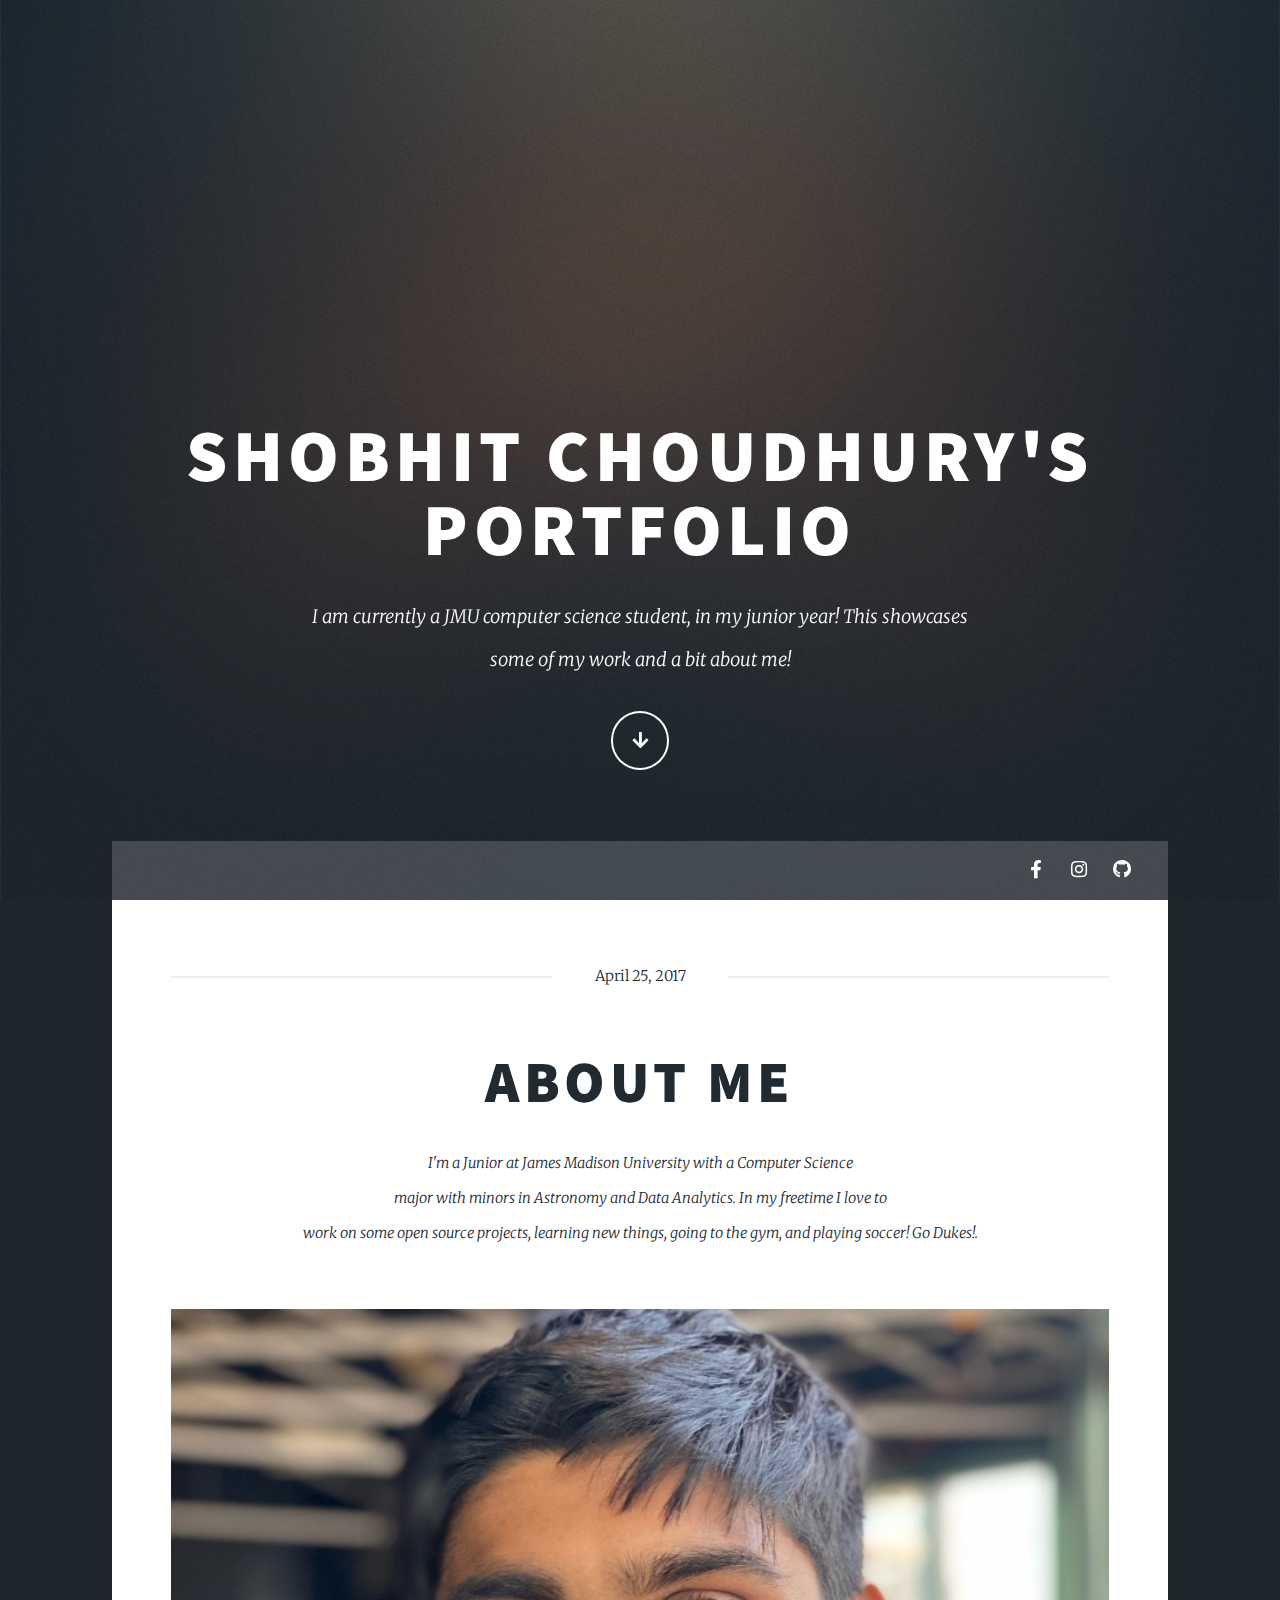
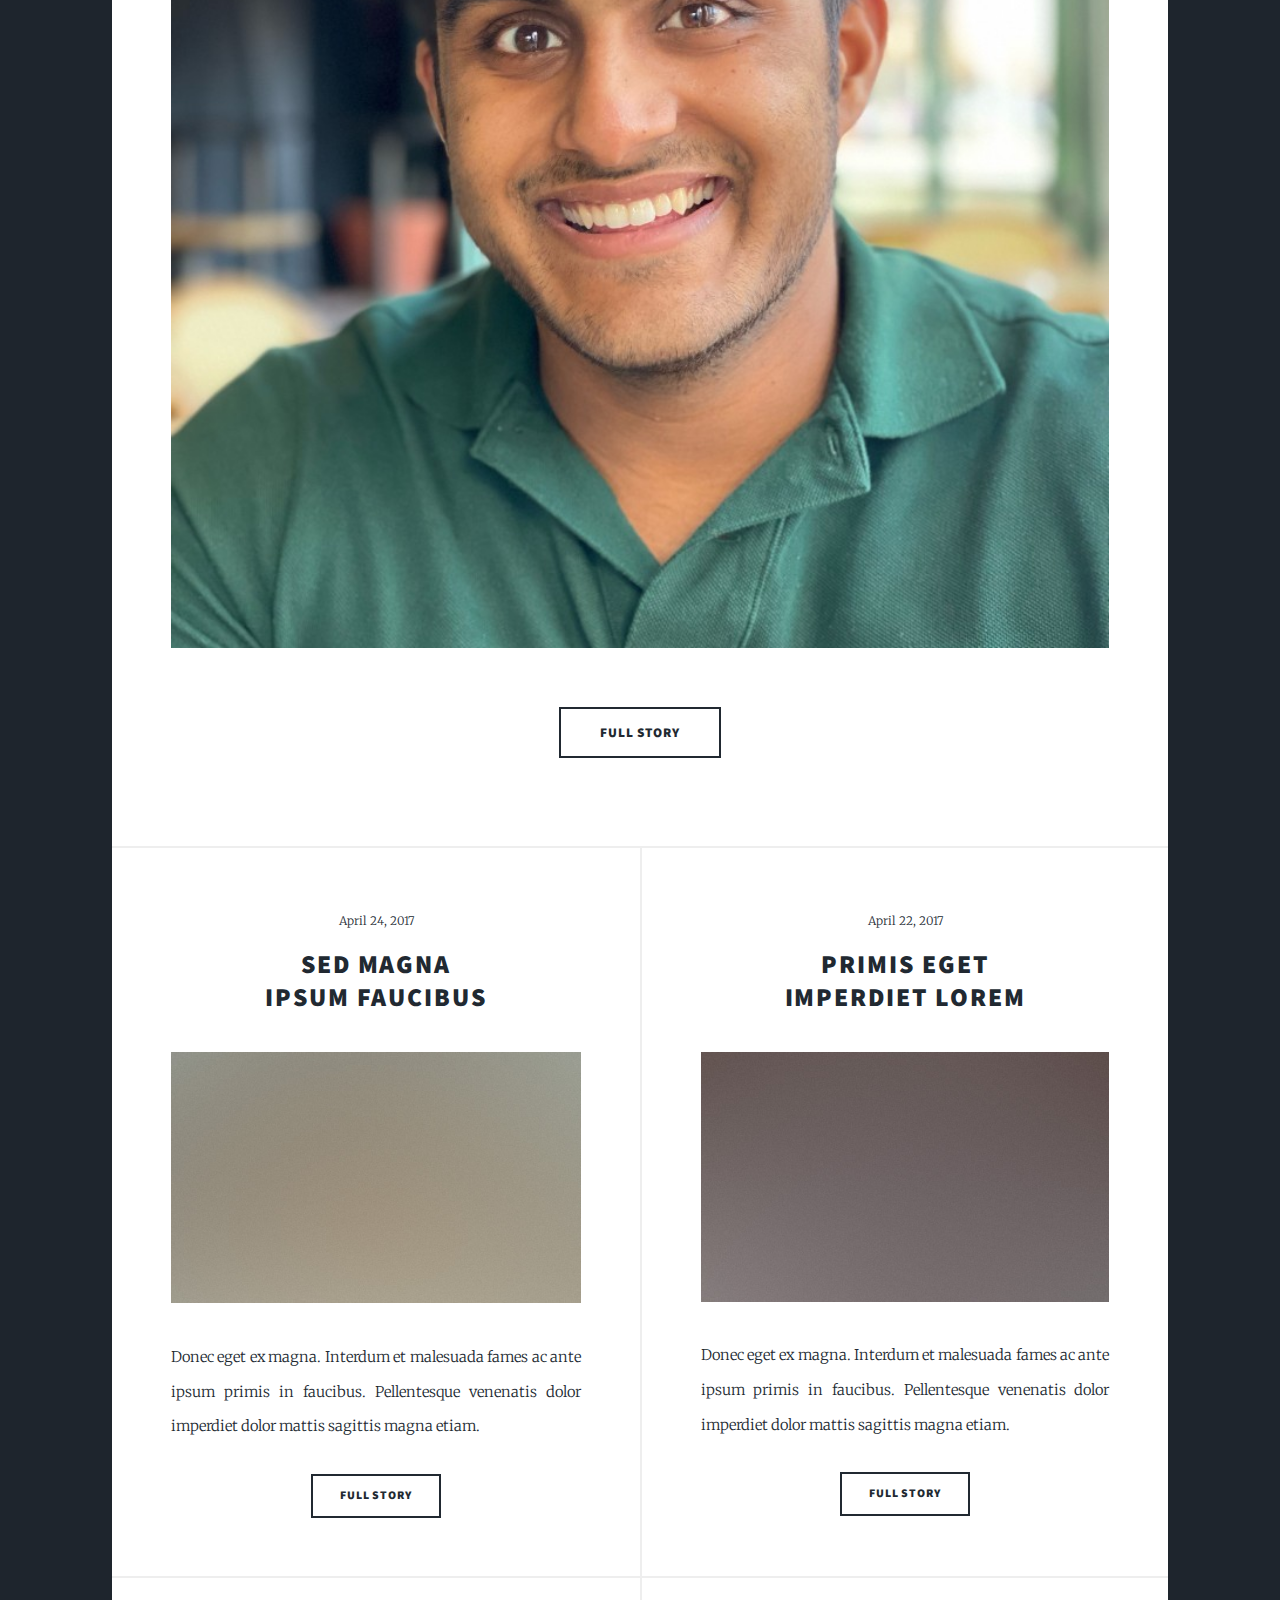
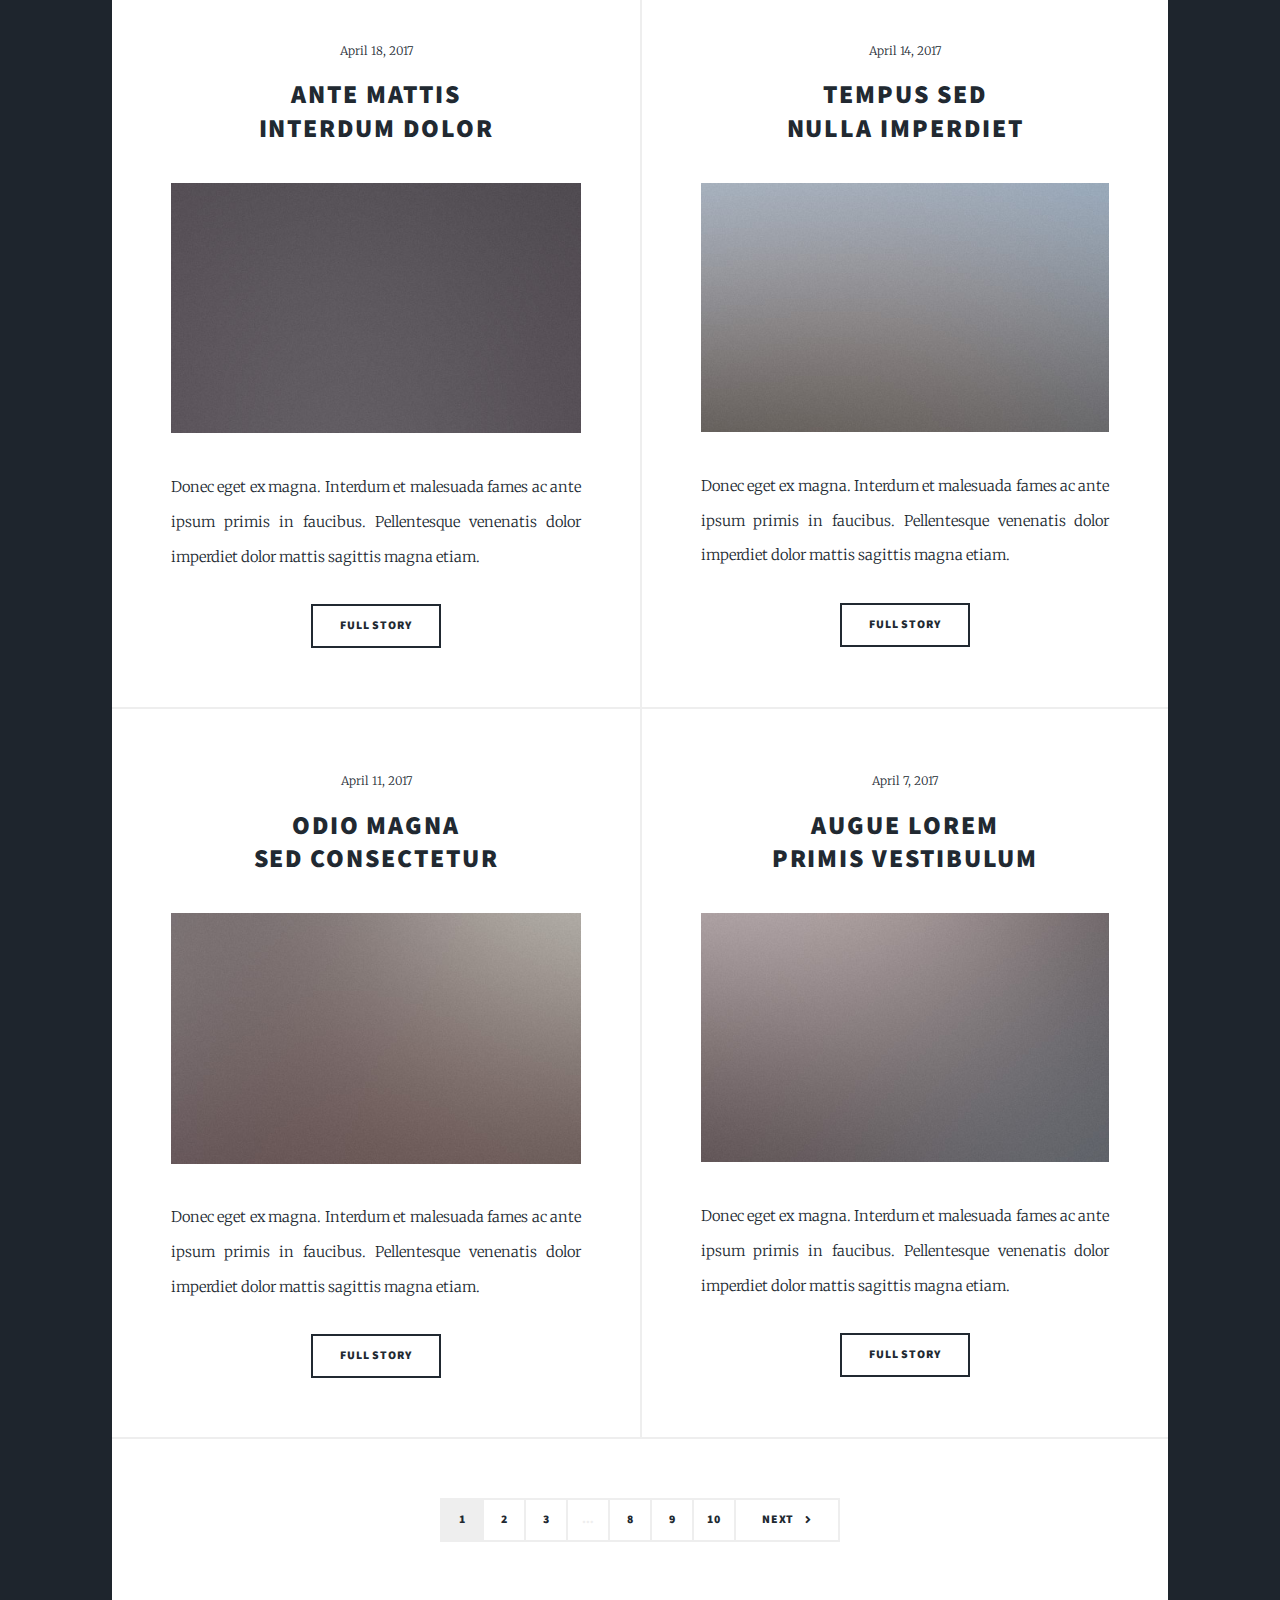
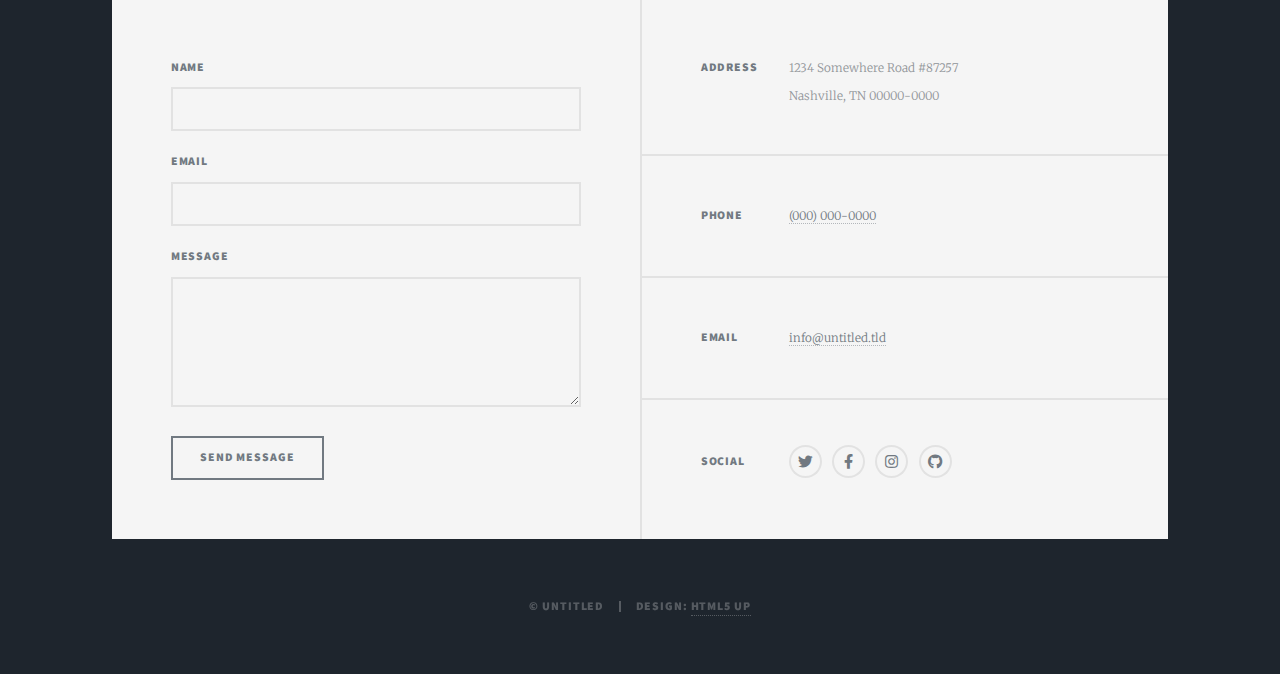
<file: index.html>
<!DOCTYPE HTML>
<!--
	Massively by HTML5 UP
	html5up.net | @ajlkn
	Free for personal and commercial use under the CCA 3.0 license (html5up.net/license)
-->
<html>
	<head>
		<title>Shobhit's page</title>
		<meta charset="utf-8" />
		<meta name="viewport" content="width=device-width, initial-scale=1, user-scalable=no" />
		<link rel="stylesheet" href="assets/css/main.css" />
		<noscript><link rel="stylesheet" href="assets/css/noscript.css" /></noscript>
	</head>
	<body class="is-preload">

		<!-- Wrapper -->
			<div id="wrapper" class="fade-in">

				<!-- Intro -->
					<div id="intro">
						<h1>Shobhit Choudhury's <br>
							Portfolio</h1>
						<p> I am currently a JMU computer science student, in my junior year! This showcases <br/>
						some of my work and a bit about me!</p>
						<ul class="actions">
							<li><a href="#header" class="button icon solid solo fa-arrow-down scrolly">Continue</a></li>
						</ul>
					</div>

				<!-- Header -->
					<header id="header">
						<!-- <a href="index.html" class="logo">Massively</a> -->
					</header>

				<!-- Nav -->
					<nav id="nav">
						<ul class="links">
							<!-- <li class="active"><a href="index.html">This is Massively</a></li> -->
							<!-- <li><a href="generic.html">Generic Page</a></li>
							<li><a href="elements.html">Elements Reference</a></li> -->
						</ul>
						<ul class="icons">

							<li><a href="#" class="icon brands fa-facebook-f"><span class="label">Facebook</span></a></li>
							<li><a href="Instagram.com/Shobhit.r.c" class="icon brands fa-instagram"><span class="label">Instagram</span></a></li>
							<li><a href="#" class="icon brands fa-github"><span class="label">GitHub</span></a></li>
						</ul>
					</nav>

				<!-- Main -->
					<div id="main">

						<!-- Featured Post -->
							<article class="post featured">
								<header class="major">
									<span class="date">April 25, 2017</span>
									<h2><a href="#">About Me<br /></a></h2>
									<p>I'm a Junior at James Madison University with a Computer Science <br />
									major with minors in Astronomy and Data Analytics. In my freetime I love to <br />
									work on some open source projects, learning new things, going to the gym, and 
									playing soccer! Go Dukes!.</p>
								</header>
								<a href="#" class="image main"><img src="images/profilePicture.jpeg" alt="" width= /></a>
								<ul class="actions special">
									<li><a href="FullStory.html" class="button large">Full Story</a></li>
								</ul>
							</article>

						<!-- Posts -->
							<section class="posts">
								<article>
									<header>
										<span class="date">April 24, 2017</span>
										<h2><a href="#">Sed magna<br />
										ipsum faucibus</a></h2>
									</header>
									<a href="#" class="image fit"><img src="images/pic02.jpg" alt="" /></a>
									<p>Donec eget ex magna. Interdum et malesuada fames ac ante ipsum primis in faucibus. Pellentesque venenatis dolor imperdiet dolor mattis sagittis magna etiam.</p>
									<ul class="actions special">
										<li><a href="#" class="button">Full Story</a></li>
									</ul>
								</article>
								<article>
									<header>
										<span class="date">April 22, 2017</span>
										<h2><a href="#">Primis eget<br />
										imperdiet lorem</a></h2>
									</header>
									<a href="#" class="image fit"><img src="images/pic03.jpg" alt="" /></a>
									<p>Donec eget ex magna. Interdum et malesuada fames ac ante ipsum primis in faucibus. Pellentesque venenatis dolor imperdiet dolor mattis sagittis magna etiam.</p>
									<ul class="actions special">
										<li><a href="#" class="button">Full Story</a></li>
									</ul>
								</article>
								<article>
									<header>
										<span class="date">April 18, 2017</span>
										<h2><a href="#">Ante mattis<br />
										interdum dolor</a></h2>
									</header>
									<a href="#" class="image fit"><img src="images/pic04.jpg" alt="" /></a>
									<p>Donec eget ex magna. Interdum et malesuada fames ac ante ipsum primis in faucibus. Pellentesque venenatis dolor imperdiet dolor mattis sagittis magna etiam.</p>
									<ul class="actions special">
										<li><a href="#" class="button">Full Story</a></li>
									</ul>
								</article>
								<article>
									<header>
										<span class="date">April 14, 2017</span>
										<h2><a href="#">Tempus sed<br />
										nulla imperdiet</a></h2>
									</header>
									<a href="#" class="image fit"><img src="images/pic05.jpg" alt="" /></a>
									<p>Donec eget ex magna. Interdum et malesuada fames ac ante ipsum primis in faucibus. Pellentesque venenatis dolor imperdiet dolor mattis sagittis magna etiam.</p>
									<ul class="actions special">
										<li><a href="#" class="button">Full Story</a></li>
									</ul>
								</article>
								<article>
									<header>
										<span class="date">April 11, 2017</span>
										<h2><a href="#">Odio magna<br />
										sed consectetur</a></h2>
									</header>
									<a href="#" class="image fit"><img src="images/pic06.jpg" alt="" /></a>
									<p>Donec eget ex magna. Interdum et malesuada fames ac ante ipsum primis in faucibus. Pellentesque venenatis dolor imperdiet dolor mattis sagittis magna etiam.</p>
									<ul class="actions special">
										<li><a href="#" class="button">Full Story</a></li>
									</ul>
								</article>
								<article>
									<header>
										<span class="date">April 7, 2017</span>
										<h2><a href="#">Augue lorem<br />
										primis vestibulum</a></h2>
									</header>
									<a href="#" class="image fit"><img src="images/pic07.jpg" alt="" /></a>
									<p>Donec eget ex magna. Interdum et malesuada fames ac ante ipsum primis in faucibus. Pellentesque venenatis dolor imperdiet dolor mattis sagittis magna etiam.</p>
									<ul class="actions special">
										<li><a href="#" class="button">Full Story</a></li>
									</ul>
								</article>
							</section>

						<!-- Footer -->
							<footer>
								<div class="pagination">
									<!--<a href="#" class="previous">Prev</a>-->
									<a href="#" class="page active">1</a>
									<a href="#" class="page">2</a>
									<a href="#" class="page">3</a>
									<span class="extra">&hellip;</span>
									<a href="#" class="page">8</a>
									<a href="#" class="page">9</a>
									<a href="#" class="page">10</a>
									<a href="#" class="next">Next</a>
								</div>
							</footer>

					</div>

				<!-- Footer -->
					<footer id="footer">
						<section>
							<form method="post" action="#">
								<div class="fields">
									<div class="field">
										<label for="name">Name</label>
										<input type="text" name="name" id="name" />
									</div>
									<div class="field">
										<label for="email">Email</label>
										<input type="text" name="email" id="email" />
									</div>
									<div class="field">
										<label for="message">Message</label>
										<textarea name="message" id="message" rows="3"></textarea>
									</div>
								</div>
								<ul class="actions">
									<li><input type="submit" value="Send Message" /></li>
								</ul>
							</form>
						</section>
						<section class="split contact">
							<section class="alt">
								<h3>Address</h3>
								<p>1234 Somewhere Road #87257<br />
								Nashville, TN 00000-0000</p>
							</section>
							<section>
								<h3>Phone</h3>
								<p><a href="#">(000) 000-0000</a></p>
							</section>
							<section>
								<h3>Email</h3>
								<p><a href="#">info@untitled.tld</a></p>
							</section>
							<section>
								<h3>Social</h3>
								<ul class="icons alt">
									<li><a href="#" class="icon brands alt fa-twitter"><span class="label">Twitter</span></a></li>
									<li><a href="#" class="icon brands alt fa-facebook-f"><span class="label">Facebook</span></a></li>
									<li><a href="/instagram.com" class="icon brands alt fa-instagram"><span class="label">Instagram</span></a></li>
									<li><a href="#" class="icon brands alt fa-github"><span class="label">GitHub</span></a></li>
								</ul>
							</section>
						</section>
					</footer>

				<!-- Copyright -->
					<div id="copyright">
						<ul><li>&copy; Untitled</li><li>Design: <a href="https://html5up.net">HTML5 UP</a></li></ul>
					</div>

			</div>

		<!-- Scripts -->
			<script src="assets/js/jquery.min.js"></script>
			<script src="assets/js/jquery.scrollex.min.js"></script>
			<script src="assets/js/jquery.scrolly.min.js"></script>
			<script src="assets/js/browser.min.js"></script>
			<script src="assets/js/breakpoints.min.js"></script>
			<script src="assets/js/util.js"></script>
			<script src="assets/js/main.js"></script>

	</body>
</html>
</file>
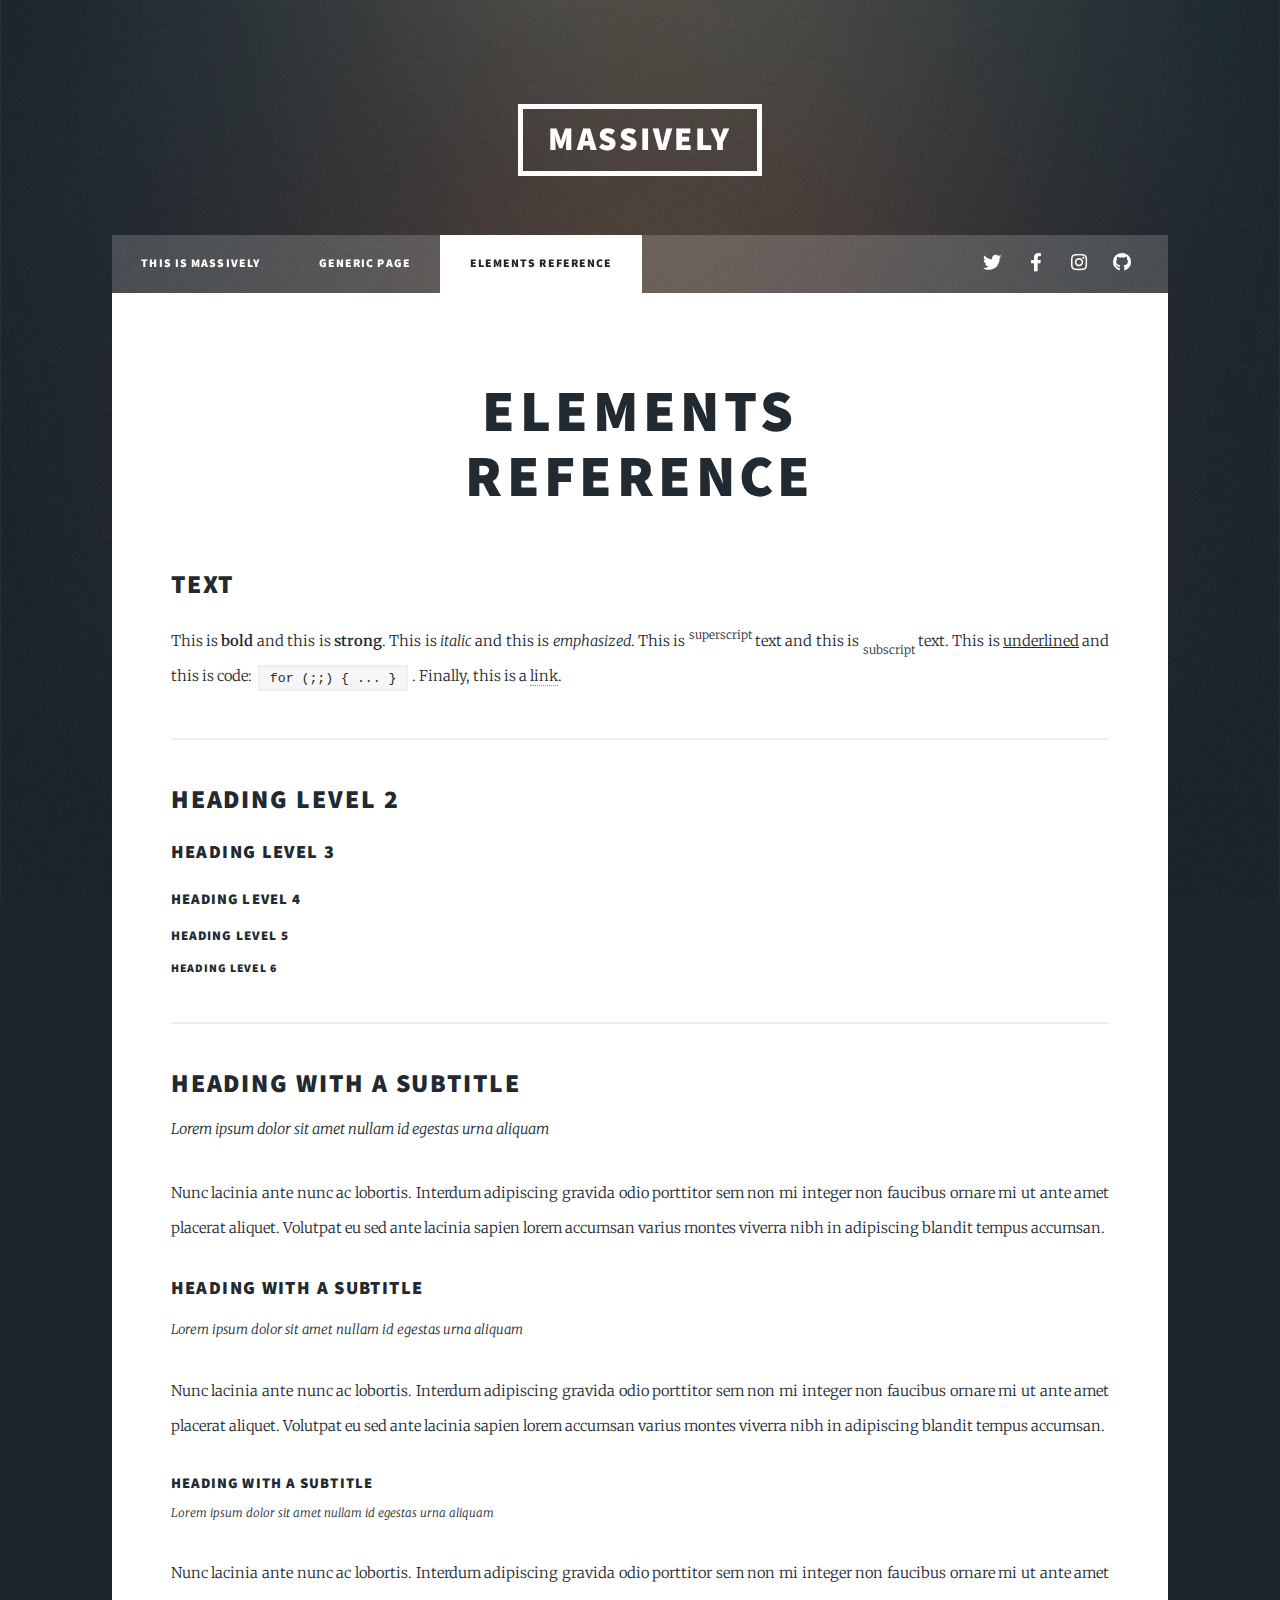
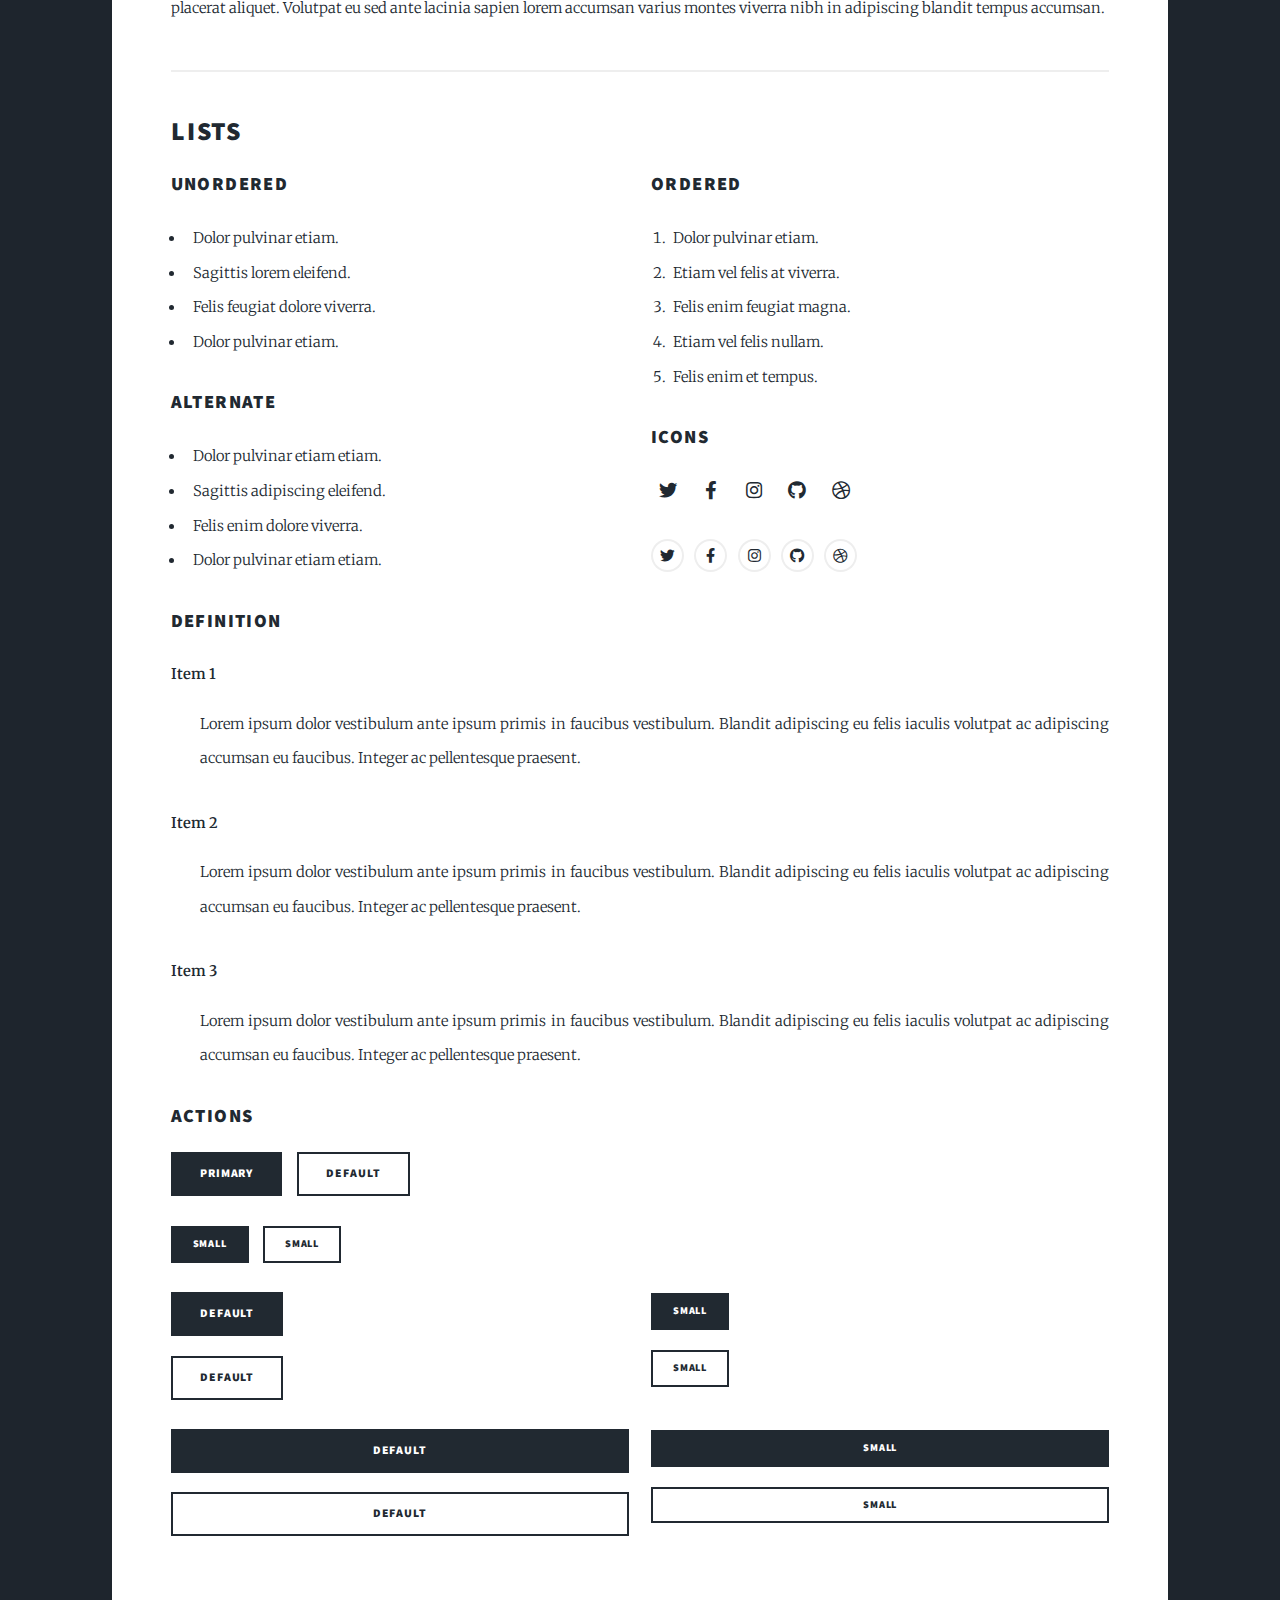
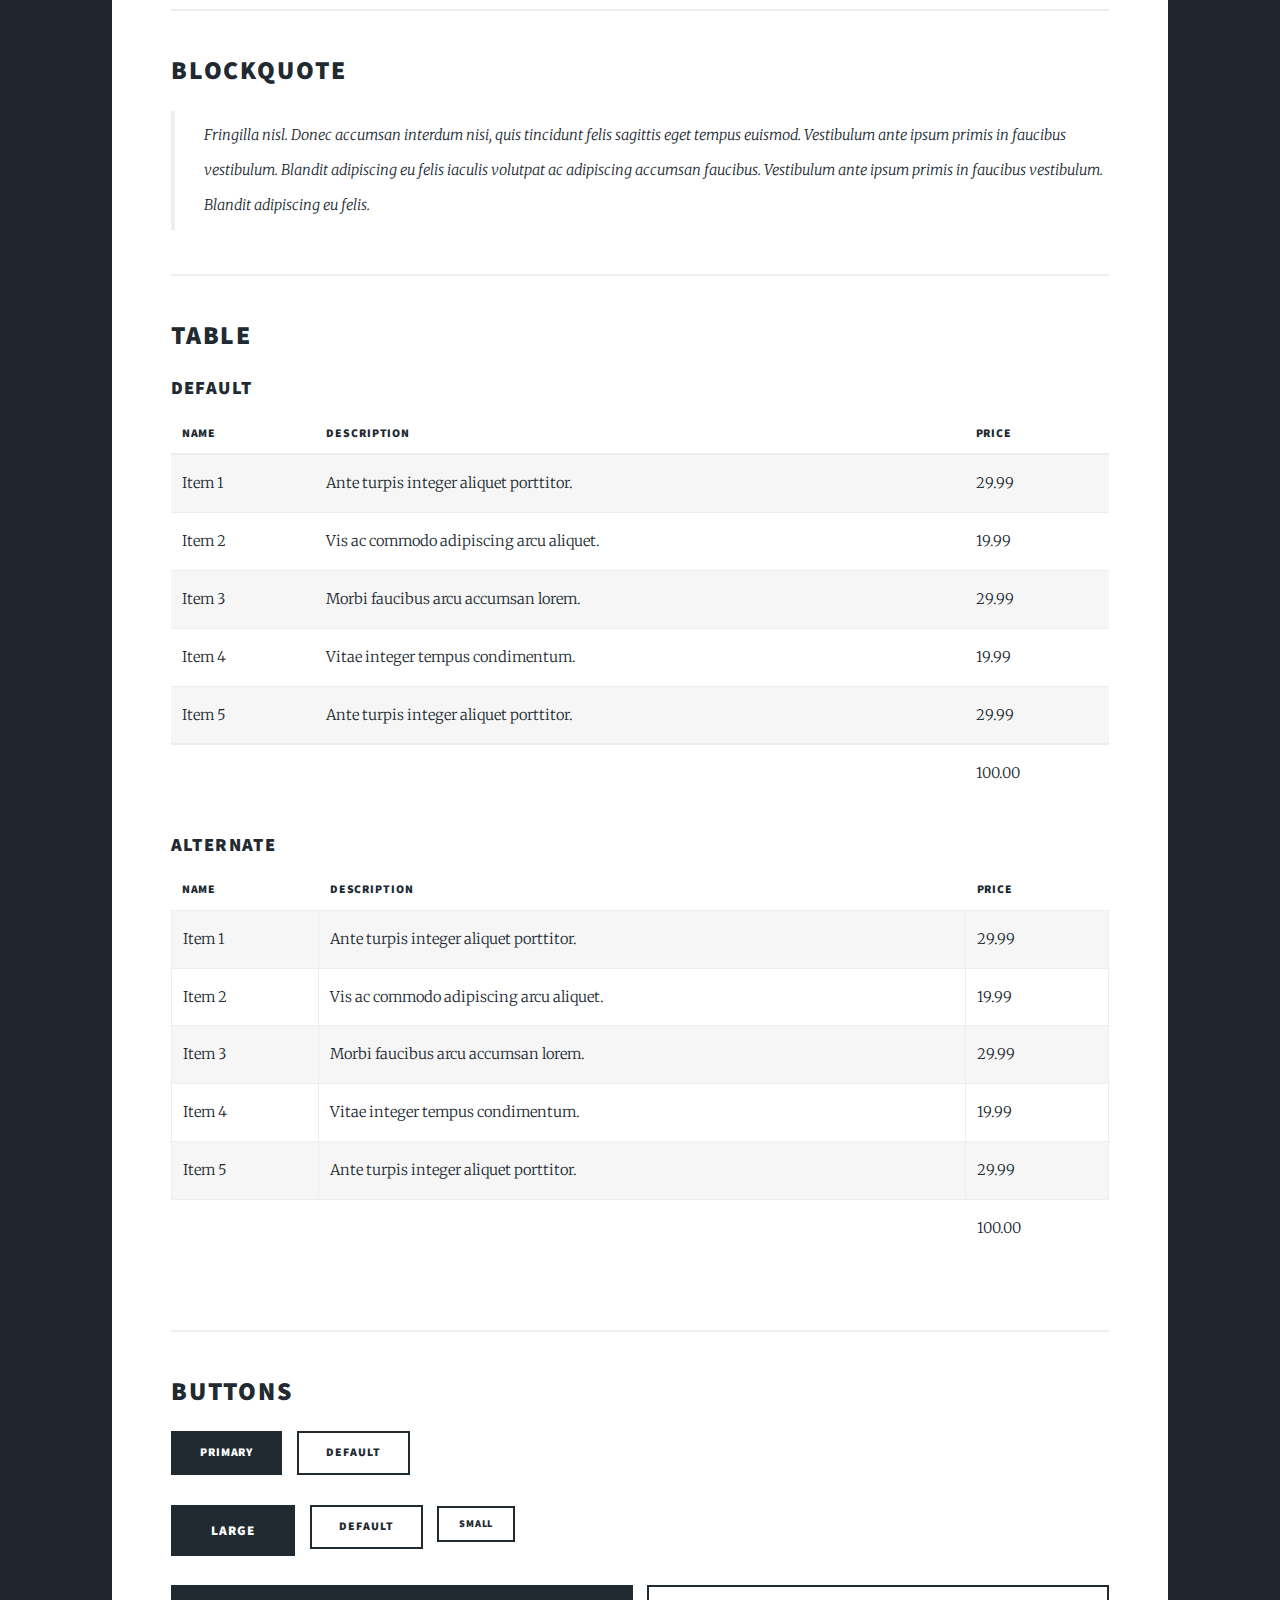
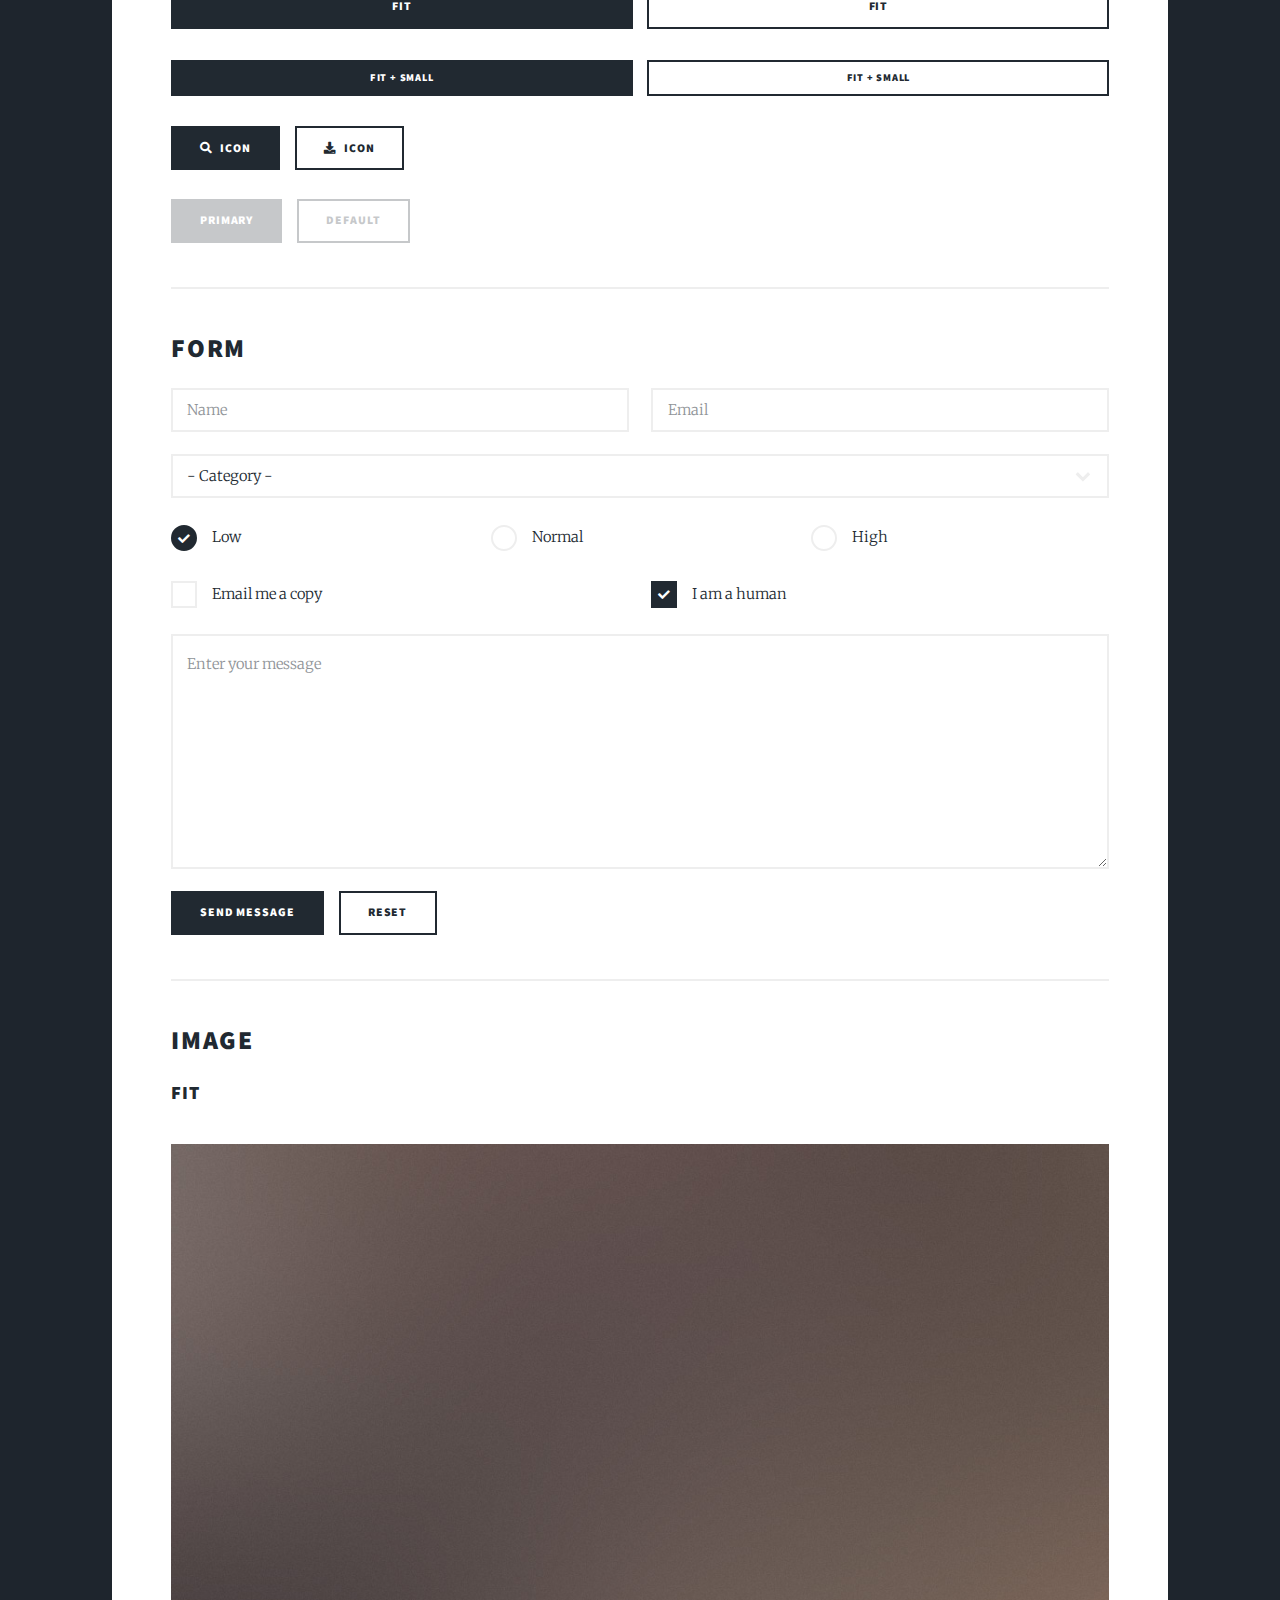
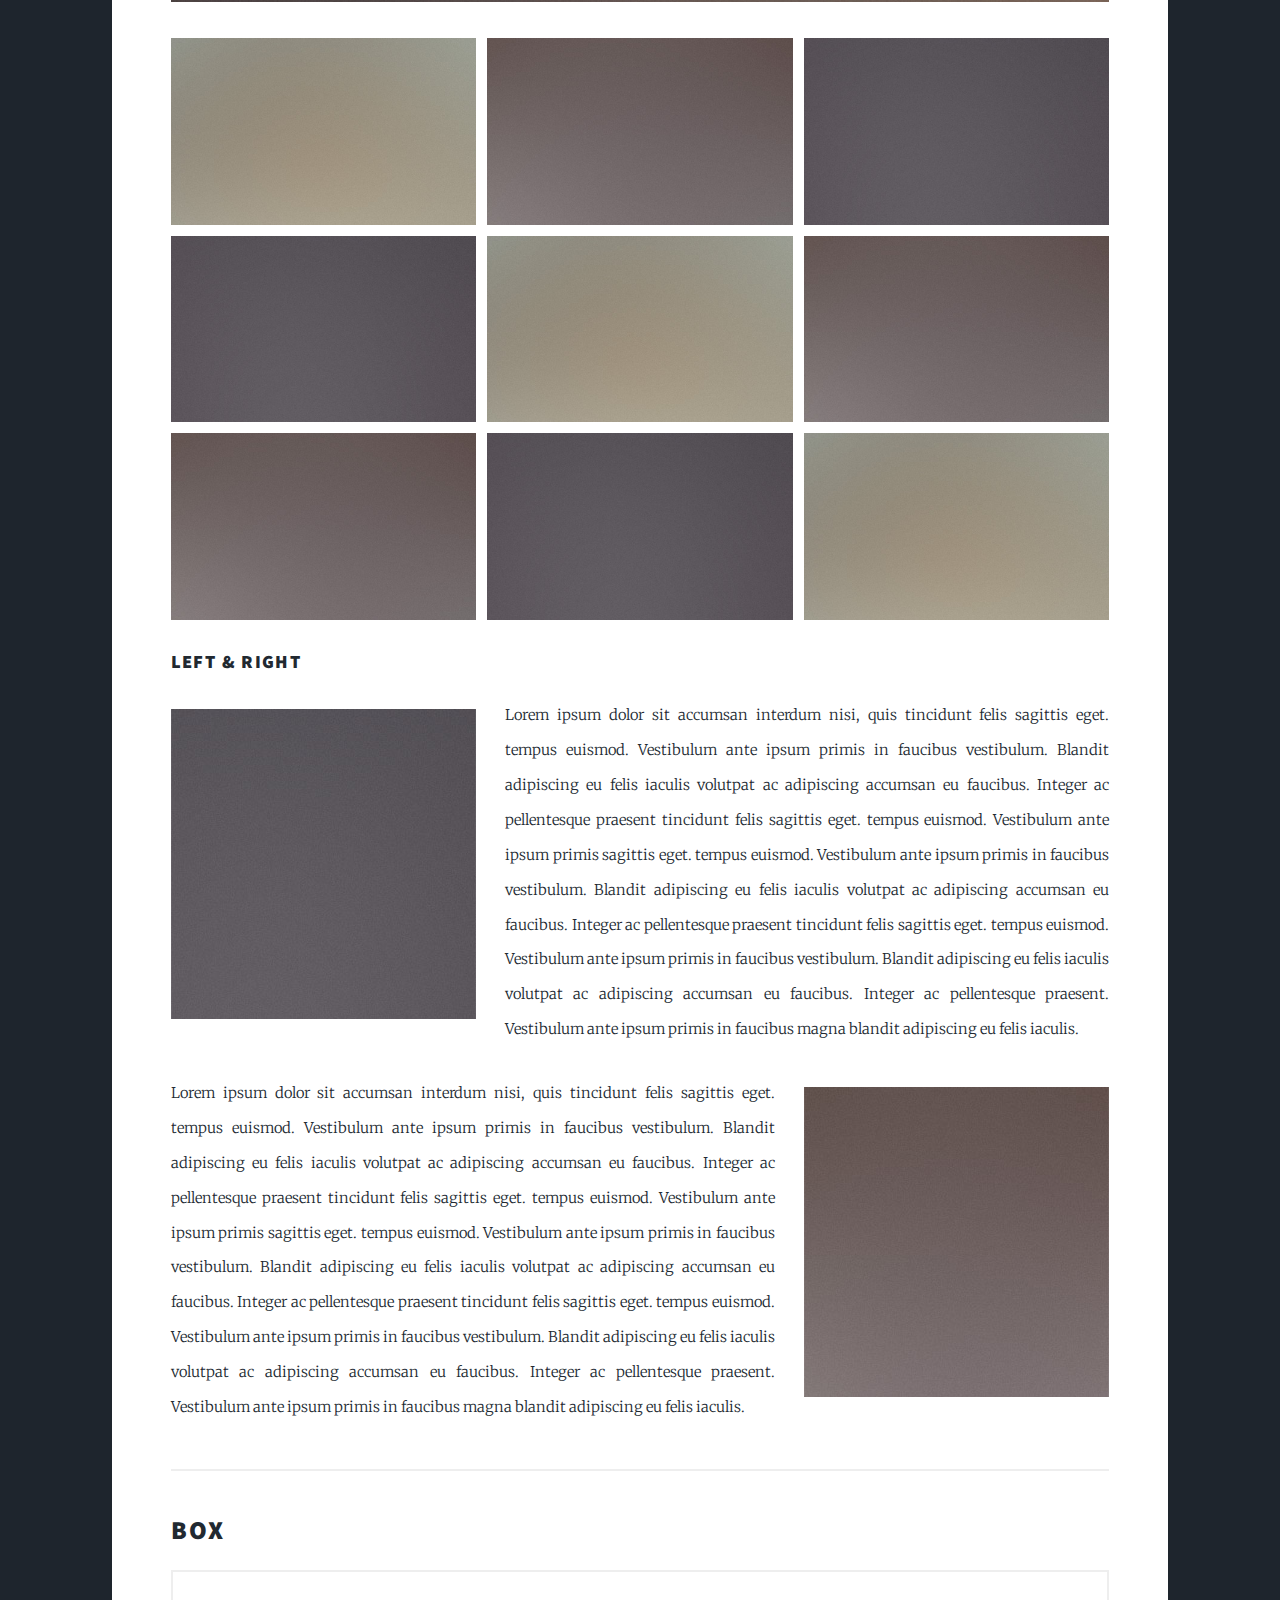
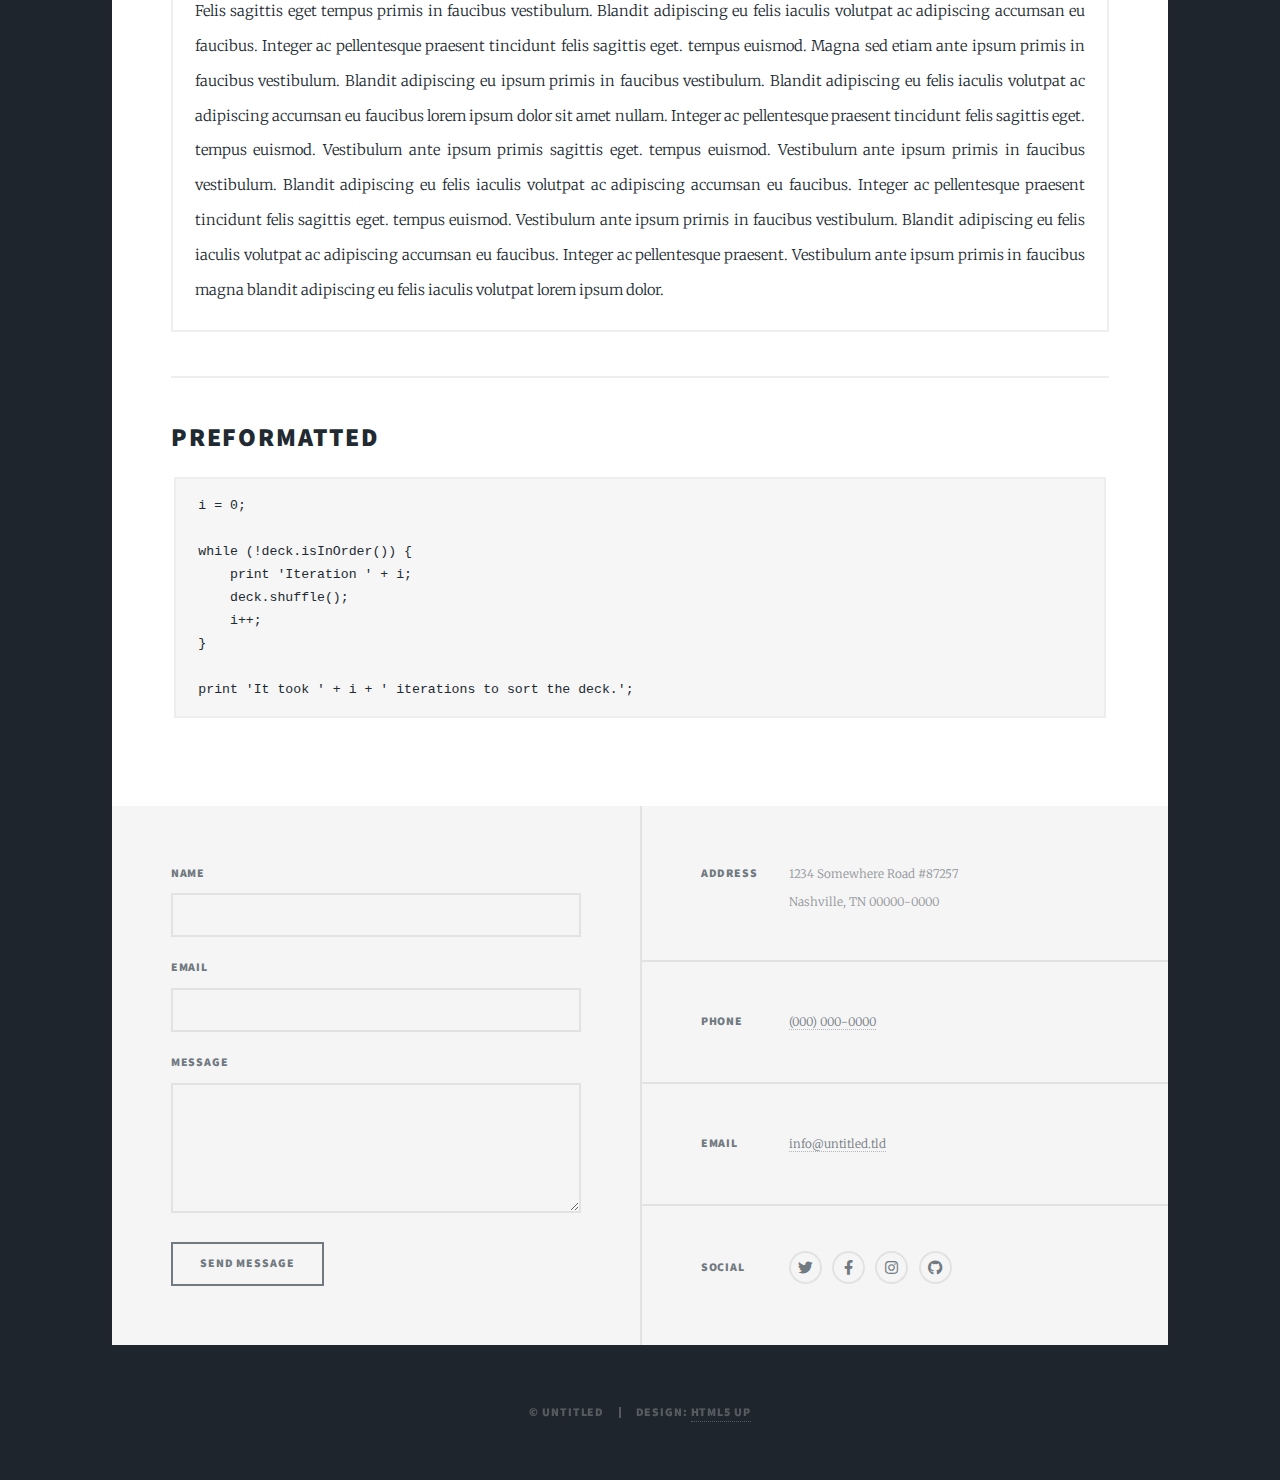
<file: elements.html>
<!DOCTYPE HTML>
<!--
	Massively by HTML5 UP
	html5up.net | @ajlkn
	Free for personal and commercial use under the CCA 3.0 license (html5up.net/license)
-->
<html>
	<head>
		<title>Elements Reference - Massively by HTML5 UP</title>
		<meta charset="utf-8" />
		<meta name="viewport" content="width=device-width, initial-scale=1, user-scalable=no" />
		<link rel="stylesheet" href="assets/css/main.css" />
		<noscript><link rel="stylesheet" href="assets/css/noscript.css" /></noscript>
	</head>
	<body class="is-preload">

		<!-- Wrapper -->
			<div id="wrapper">

				<!-- Header -->
					<header id="header">
						<a href="index.html" class="logo">Massively</a>
					</header>

				<!-- Nav -->
					<nav id="nav">
						<ul class="links">
							<li><a href="index.html">This is Massively</a></li>
							<li><a href="generic.html">Generic Page</a></li>
							<li class="active"><a href="elements.html">Elements Reference</a></li>
						</ul>
						<ul class="icons">
							<li><a href="#" class="icon brands fa-twitter"><span class="label">Twitter</span></a></li>
							<li><a href="#" class="icon brands fa-facebook-f"><span class="label">Facebook</span></a></li>
							<li><a href="instagram.com" class="icon brands fa-instagram"><span class="label">Instagram</span></a></li>
							<li><a href="#" class="icon brands fa-github"><span class="label">GitHub</span></a></li>
						</ul>
					</nav>

				<!-- Main -->
					<div id="main">

						<!-- Post -->
							<section class="post">
								<header class="major">
									<h1>Elements<br />
									Reference</h1>
								</header>

								<!-- Text stuff -->
									<h2>Text</h2>
									<p>This is <b>bold</b> and this is <strong>strong</strong>. This is <i>italic</i> and this is <em>emphasized</em>.
									This is <sup>superscript</sup> text and this is <sub>subscript</sub> text.
									This is <u>underlined</u> and this is code: <code>for (;;) { ... }</code>.
									Finally, this is a <a href="#">link</a>.</p>
									<hr />
									<h2>Heading Level 2</h2>
									<h3>Heading Level 3</h3>
									<h4>Heading Level 4</h4>
									<h5>Heading Level 5</h5>
									<h6>Heading Level 6</h6>
									<hr />
									<header>
										<h2>Heading with a Subtitle</h2>
										<p>Lorem ipsum dolor sit amet nullam id egestas urna aliquam</p>
									</header>
									<p>Nunc lacinia ante nunc ac lobortis. Interdum adipiscing gravida odio porttitor sem non mi integer non faucibus ornare mi ut ante amet placerat aliquet. Volutpat eu sed ante lacinia sapien lorem accumsan varius montes viverra nibh in adipiscing blandit tempus accumsan.</p>
									<header>
										<h3>Heading with a Subtitle</h3>
										<p>Lorem ipsum dolor sit amet nullam id egestas urna aliquam</p>
									</header>
									<p>Nunc lacinia ante nunc ac lobortis. Interdum adipiscing gravida odio porttitor sem non mi integer non faucibus ornare mi ut ante amet placerat aliquet. Volutpat eu sed ante lacinia sapien lorem accumsan varius montes viverra nibh in adipiscing blandit tempus accumsan.</p>
									<header>
										<h4>Heading with a Subtitle</h4>
										<p>Lorem ipsum dolor sit amet nullam id egestas urna aliquam</p>
									</header>
									<p>Nunc lacinia ante nunc ac lobortis. Interdum adipiscing gravida odio porttitor sem non mi integer non faucibus ornare mi ut ante amet placerat aliquet. Volutpat eu sed ante lacinia sapien lorem accumsan varius montes viverra nibh in adipiscing blandit tempus accumsan.</p>

									<hr />

								<!-- Lists -->
									<h2>Lists</h2>
									<div class="row">
										<div class="col-6 col-12-small">

											<h3>Unordered</h3>
											<ul>
												<li>Dolor pulvinar etiam.</li>
												<li>Sagittis lorem eleifend.</li>
												<li>Felis feugiat dolore viverra.</li>
												<li>Dolor pulvinar etiam.</li>
											</ul>

											<h3>Alternate</h3>
											<ul class="alt">
												<li>Dolor pulvinar etiam etiam.</li>
												<li>Sagittis adipiscing eleifend.</li>
												<li>Felis enim dolore viverra.</li>
												<li>Dolor pulvinar etiam etiam.</li>
											</ul>

										</div>
										<div class="col-6 col-12-small">

											<h3>Ordered</h3>
											<ol>
												<li>Dolor pulvinar etiam.</li>
												<li>Etiam vel felis at viverra.</li>
												<li>Felis enim feugiat magna.</li>
												<li>Etiam vel felis nullam.</li>
												<li>Felis enim et tempus.</li>
											</ol>

											<h3>Icons</h3>
											<ul class="icons">
												<li><a href="#" class="icon brands fa-twitter"><span class="label">Twitter</span></a></li>
												<li><a href="#" class="icon brands fa-facebook-f"><span class="label">Facebook</span></a></li>
												<li><a href="instagram.com" class="icon brands fa-instagram"><span class="label">Instagram</span></a></li>
												<li><a href="#" class="icon brands fa-github"><span class="label">Github</span></a></li>
												<li><a href="#" class="icon brands fa-dribbble"><span class="label">Dribbble</span></a></li>
											</ul>
											<ul class="icons alt">
												<li><a href="#" class="icon brands alt fa-twitter"><span class="label">Twitter</span></a></li>
												<li><a href="#" class="icon brands alt fa-facebook-f"><span class="label">Facebook</span></a></li>
												<li><a href="#" class="icon brands alt fa-instagram"><span class="label">Instagram</span></a></li>
												<li><a href="#" class="icon brands alt fa-github"><span class="label">Github</span></a></li>
												<li><a href="#" class="icon brands alt fa-dribbble"><span class="label">Dribbble</span></a></li>
											</ul>

										</div>
									</div>
									<h3>Definition</h3>
									<dl>
										<dt>Item 1</dt>
										<dd>
											<p>Lorem ipsum dolor vestibulum ante ipsum primis in faucibus vestibulum. Blandit adipiscing eu felis iaculis volutpat ac adipiscing accumsan eu faucibus. Integer ac pellentesque praesent.</p>
										</dd>
										<dt>Item 2</dt>
										<dd>
											<p>Lorem ipsum dolor vestibulum ante ipsum primis in faucibus vestibulum. Blandit adipiscing eu felis iaculis volutpat ac adipiscing accumsan eu faucibus. Integer ac pellentesque praesent.</p>
										</dd>
										<dt>Item 3</dt>
										<dd>
											<p>Lorem ipsum dolor vestibulum ante ipsum primis in faucibus vestibulum. Blandit adipiscing eu felis iaculis volutpat ac adipiscing accumsan eu faucibus. Integer ac pellentesque praesent.</p>
										</dd>
									</dl>

									<h3>Actions</h3>
									<ul class="actions">
										<li><a href="#" class="button primary">Primary</a></li>
										<li><a href="#" class="button">Default</a></li>
									</ul>
									<ul class="actions small">
										<li><a href="#" class="button primary small">Small</a></li>
										<li><a href="#" class="button small">Small</a></li>
									</ul>
									<div class="row">
										<div class="col-6 col-12-small">
											<ul class="actions stacked">
												<li><a href="#" class="button primary">Default</a></li>
												<li><a href="#" class="button">Default</a></li>
											</ul>
										</div>
										<div class="col-6 col-12-small">
											<ul class="actions stacked">
												<li><a href="#" class="button primary small">Small</a></li>
												<li><a href="#" class="button small">Small</a></li>
											</ul>
										</div>
									</div>
									<div class="row">
										<div class="col-6 col-12-small">
											<ul class="actions stacked">
												<li><a href="#" class="button primary fit">Default</a></li>
												<li><a href="#" class="button fit">Default</a></li>
											</ul>
										</div>
										<div class="col-6 col-12-small">
											<ul class="actions stacked">
												<li><a href="#" class="button primary small fit">Small</a></li>
												<li><a href="#" class="button small fit">Small</a></li>
											</ul>
										</div>
									</div>

									<hr />

								<!-- Blockquote -->
									<h2>Blockquote</h2>
									<blockquote>Fringilla nisl. Donec accumsan interdum nisi, quis tincidunt felis sagittis eget tempus euismod. Vestibulum ante ipsum primis in faucibus vestibulum. Blandit adipiscing eu felis iaculis volutpat ac adipiscing accumsan faucibus. Vestibulum ante ipsum primis in faucibus vestibulum. Blandit adipiscing eu felis.</blockquote>

									<hr />

								<!-- Table -->
									<h2>Table</h2>

									<h3>Default</h3>
									<div class="table-wrapper">
										<table>
											<thead>
												<tr>
													<th>Name</th>
													<th>Description</th>
													<th>Price</th>
												</tr>
											</thead>
											<tbody>
												<tr>
													<td>Item 1</td>
													<td>Ante turpis integer aliquet porttitor.</td>
													<td>29.99</td>
												</tr>
												<tr>
													<td>Item 2</td>
													<td>Vis ac commodo adipiscing arcu aliquet.</td>
													<td>19.99</td>
												</tr>
												<tr>
													<td>Item 3</td>
													<td> Morbi faucibus arcu accumsan lorem.</td>
													<td>29.99</td>
												</tr>
												<tr>
													<td>Item 4</td>
													<td>Vitae integer tempus condimentum.</td>
													<td>19.99</td>
												</tr>
												<tr>
													<td>Item 5</td>
													<td>Ante turpis integer aliquet porttitor.</td>
													<td>29.99</td>
												</tr>
											</tbody>
											<tfoot>
												<tr>
													<td colspan="2"></td>
													<td>100.00</td>
												</tr>
											</tfoot>
										</table>
									</div>

									<h3>Alternate</h3>
									<div class="table-wrapper">
										<table class="alt">
											<thead>
												<tr>
													<th>Name</th>
													<th>Description</th>
													<th>Price</th>
												</tr>
											</thead>
											<tbody>
												<tr>
													<td>Item 1</td>
													<td>Ante turpis integer aliquet porttitor.</td>
													<td>29.99</td>
												</tr>
												<tr>
													<td>Item 2</td>
													<td>Vis ac commodo adipiscing arcu aliquet.</td>
													<td>19.99</td>
												</tr>
												<tr>
													<td>Item 3</td>
													<td> Morbi faucibus arcu accumsan lorem.</td>
													<td>29.99</td>
												</tr>
												<tr>
													<td>Item 4</td>
													<td>Vitae integer tempus condimentum.</td>
													<td>19.99</td>
												</tr>
												<tr>
													<td>Item 5</td>
													<td>Ante turpis integer aliquet porttitor.</td>
													<td>29.99</td>
												</tr>
											</tbody>
											<tfoot>
												<tr>
													<td colspan="2"></td>
													<td>100.00</td>
												</tr>
											</tfoot>
										</table>
									</div>

									<hr />

								<!-- Buttons -->
									<h2>Buttons</h2>
									<ul class="actions">
										<li><a href="#" class="button primary">Primary</a></li>
										<li><a href="#" class="button">Default</a></li>
									</ul>
									<ul class="actions">
										<li><a href="#" class="button primary large">Large</a></li>
										<li><a href="#" class="button">Default</a></li>
										<li><a href="#" class="button small">Small</a></li>
									</ul>
									<ul class="actions fit">
										<li><a href="#" class="button primary fit">Fit</a></li>
										<li><a href="#" class="button fit">Fit</a></li>
									</ul>
									<ul class="actions fit small">
										<li><a href="#" class="button primary fit small">Fit + Small</a></li>
										<li><a href="#" class="button fit small">Fit + Small</a></li>
									</ul>
									<ul class="actions">
										<li><a href="#" class="button primary icon solid fa-search">Icon</a></li>
										<li><a href="#" class="button icon solid fa-download">Icon</a></li>
									</ul>
									<ul class="actions">
										<li><span class="button primary disabled">Primary</span></li>
										<li><span class="button disabled">Default</span></li>
									</ul>

									<hr />

								<!-- Form -->
									<h2>Form</h2>

									<form method="post" action="#">
										<div class="row gtr-uniform">
											<div class="col-6 col-12-xsmall">
												<input type="text" name="demo-name" id="demo-name" value="" placeholder="Name" />
											</div>
											<div class="col-6 col-12-xsmall">
												<input type="email" name="demo-email" id="demo-email" value="" placeholder="Email" />
											</div>
											<!-- Break -->
											<div class="col-12">
												<select name="demo-category" id="demo-category">
													<option value="">- Category -</option>
													<option value="1">Manufacturing</option>
													<option value="1">Shipping</option>
													<option value="1">Administration</option>
													<option value="1">Human Resources</option>
												</select>
											</div>
											<!-- Break -->
											<div class="col-4 col-12-small">
												<input type="radio" id="demo-priority-low" name="demo-priority" checked>
												<label for="demo-priority-low">Low</label>
											</div>
											<div class="col-4 col-12-small">
												<input type="radio" id="demo-priority-normal" name="demo-priority">
												<label for="demo-priority-normal">Normal</label>
											</div>
											<div class="col-4 col-12-small">
												<input type="radio" id="demo-priority-high" name="demo-priority">
												<label for="demo-priority-high">High</label>
											</div>
											<!-- Break -->
											<div class="col-6 col-12-small">
												<input type="checkbox" id="demo-copy" name="demo-copy">
												<label for="demo-copy">Email me a copy</label>
											</div>
											<div class="col-6 col-12-small">
												<input type="checkbox" id="demo-human" name="demo-human" checked>
												<label for="demo-human">I am a human</label>
											</div>
											<!-- Break -->
											<div class="col-12">
												<textarea name="demo-message" id="demo-message" placeholder="Enter your message" rows="6"></textarea>
											</div>
											<!-- Break -->
											<div class="col-12">
												<ul class="actions">
													<li><input type="submit" value="Send Message" class="primary" /></li>
													<li><input type="reset" value="Reset" /></li>
												</ul>
											</div>
										</div>
									</form>

									<hr />

								<!-- Image -->
									<h2>Image</h2>

									<h3>Fit</h3>
									<span class="image fit"><img src="images/pic01.jpg" alt="" /></span>
									<div class="box alt">
										<div class="row gtr-50 gtr-uniform">
											<div class="col-4"><span class="image fit"><img src="images/pic02.jpg" alt="" /></span></div>
											<div class="col-4"><span class="image fit"><img src="images/pic03.jpg" alt="" /></span></div>
											<div class="col-4"><span class="image fit"><img src="images/pic04.jpg" alt="" /></span></div>
											<!-- Break -->
											<div class="col-4"><span class="image fit"><img src="images/pic04.jpg" alt="" /></span></div>
											<div class="col-4"><span class="image fit"><img src="images/pic02.jpg" alt="" /></span></div>
											<div class="col-4"><span class="image fit"><img src="images/pic03.jpg" alt="" /></span></div>
											<!-- Break -->
											<div class="col-4"><span class="image fit"><img src="images/pic03.jpg" alt="" /></span></div>
											<div class="col-4"><span class="image fit"><img src="images/pic04.jpg" alt="" /></span></div>
											<div class="col-4"><span class="image fit"><img src="images/pic02.jpg" alt="" /></span></div>
										</div>
									</div>

									<h3>Left &amp; Right</h3>
									<p><span class="image left"><img src="images/pic08.jpg" alt="" /></span>Lorem ipsum dolor sit accumsan interdum nisi, quis tincidunt felis sagittis eget. tempus euismod. Vestibulum ante ipsum primis in faucibus vestibulum. Blandit adipiscing eu felis iaculis volutpat ac adipiscing accumsan eu faucibus. Integer ac pellentesque praesent tincidunt felis sagittis eget. tempus euismod. Vestibulum ante ipsum primis sagittis eget. tempus euismod. Vestibulum ante ipsum primis in faucibus vestibulum. Blandit adipiscing eu felis iaculis volutpat ac adipiscing accumsan eu faucibus. Integer ac pellentesque praesent tincidunt felis sagittis eget. tempus euismod. Vestibulum ante ipsum primis in faucibus vestibulum. Blandit adipiscing eu felis iaculis volutpat ac adipiscing accumsan eu faucibus. Integer ac pellentesque praesent. Vestibulum ante ipsum primis in faucibus magna blandit adipiscing eu felis iaculis.</p>
									<p><span class="image right"><img src="images/pic09.jpg" alt="" /></span>Lorem ipsum dolor sit accumsan interdum nisi, quis tincidunt felis sagittis eget. tempus euismod. Vestibulum ante ipsum primis in faucibus vestibulum. Blandit adipiscing eu felis iaculis volutpat ac adipiscing accumsan eu faucibus. Integer ac pellentesque praesent tincidunt felis sagittis eget. tempus euismod. Vestibulum ante ipsum primis sagittis eget. tempus euismod. Vestibulum ante ipsum primis in faucibus vestibulum. Blandit adipiscing eu felis iaculis volutpat ac adipiscing accumsan eu faucibus. Integer ac pellentesque praesent tincidunt felis sagittis eget. tempus euismod. Vestibulum ante ipsum primis in faucibus vestibulum. Blandit adipiscing eu felis iaculis volutpat ac adipiscing accumsan eu faucibus. Integer ac pellentesque praesent. Vestibulum ante ipsum primis in faucibus magna blandit adipiscing eu felis iaculis.</p>

									<hr />

								<!-- Box -->
									<h2>Box</h2>
									<div class="box">
										<p>Felis sagittis eget tempus primis in faucibus vestibulum. Blandit adipiscing eu felis iaculis volutpat ac adipiscing accumsan eu faucibus. Integer ac pellentesque praesent tincidunt felis sagittis eget. tempus euismod. Magna sed etiam ante ipsum primis in faucibus vestibulum. Blandit adipiscing eu ipsum primis in faucibus vestibulum. Blandit adipiscing eu felis iaculis volutpat ac adipiscing accumsan eu faucibus lorem ipsum dolor sit amet nullam. Integer ac pellentesque praesent tincidunt felis sagittis eget. tempus euismod. Vestibulum ante ipsum primis sagittis eget. tempus euismod. Vestibulum ante ipsum primis in faucibus vestibulum. Blandit adipiscing eu felis iaculis volutpat ac adipiscing accumsan eu faucibus. Integer ac pellentesque praesent tincidunt felis sagittis eget. tempus euismod. Vestibulum ante ipsum primis in faucibus vestibulum. Blandit adipiscing eu felis iaculis volutpat ac adipiscing accumsan eu faucibus. Integer ac pellentesque praesent. Vestibulum ante ipsum primis in faucibus magna blandit adipiscing eu felis iaculis volutpat lorem ipsum dolor.</p>
									</div>

									<hr />

								<!-- Preformatted Code -->
									<h2>Preformatted</h2>
									<pre><code>i = 0;

while (!deck.isInOrder()) {
    print 'Iteration ' + i;
    deck.shuffle();
    i++;
}

print 'It took ' + i + ' iterations to sort the deck.';
</code></pre>

							</section>

					</div>

				<!-- Footer -->
					<footer id="footer">
						<section>
							<form method="post" action="#">
								<div class="fields">
									<div class="field">
										<label for="name">Name</label>
										<input type="text" name="name" id="name" />
									</div>
									<div class="field">
										<label for="email">Email</label>
										<input type="text" name="email" id="email" />
									</div>
									<div class="field">
										<label for="message">Message</label>
										<textarea name="message" id="message" rows="3"></textarea>
									</div>
								</div>
								<ul class="actions">
									<li><input type="submit" value="Send Message" /></li>
								</ul>
							</form>
						</section>
						<section class="split contact">
							<section class="alt">
								<h3>Address</h3>
								<p>1234 Somewhere Road #87257<br />
								Nashville, TN 00000-0000</p>
							</section>
							<section>
								<h3>Phone</h3>
								<p><a href="#">(000) 000-0000</a></p>
							</section>
							<section>
								<h3>Email</h3>
								<p><a href="#">info@untitled.tld</a></p>
							</section>
							<section>
								<h3>Social</h3>
								<ul class="icons alt">
									<li><a href="#" class="icon brands alt fa-twitter"><span class="label">Twitter</span></a></li>
									<li><a href="#" class="icon brands alt fa-facebook-f"><span class="label">Facebook</span></a></li>
									<li><a href="#" class="icon brands alt fa-instagram"><span class="label">Instagram</span></a></li>
									<li><a href="#" class="icon brands alt fa-github"><span class="label">GitHub</span></a></li>
								</ul>
							</section>
						</section>
					</footer>

				<!-- Copyright -->
					<div id="copyright">
						<ul><li>&copy; Untitled</li><li>Design: <a href="https://html5up.net">HTML5 UP</a></li></ul>
					</div>

			</div>

		<!-- Scripts -->
			<script src="assets/js/jquery.min.js"></script>
			<script src="assets/js/jquery.scrollex.min.js"></script>
			<script src="assets/js/jquery.scrolly.min.js"></script>
			<script src="assets/js/browser.min.js"></script>
			<script src="assets/js/breakpoints.min.js"></script>
			<script src="assets/js/util.js"></script>
			<script src="assets/js/main.js"></script>

	</body>
</html>
</file>
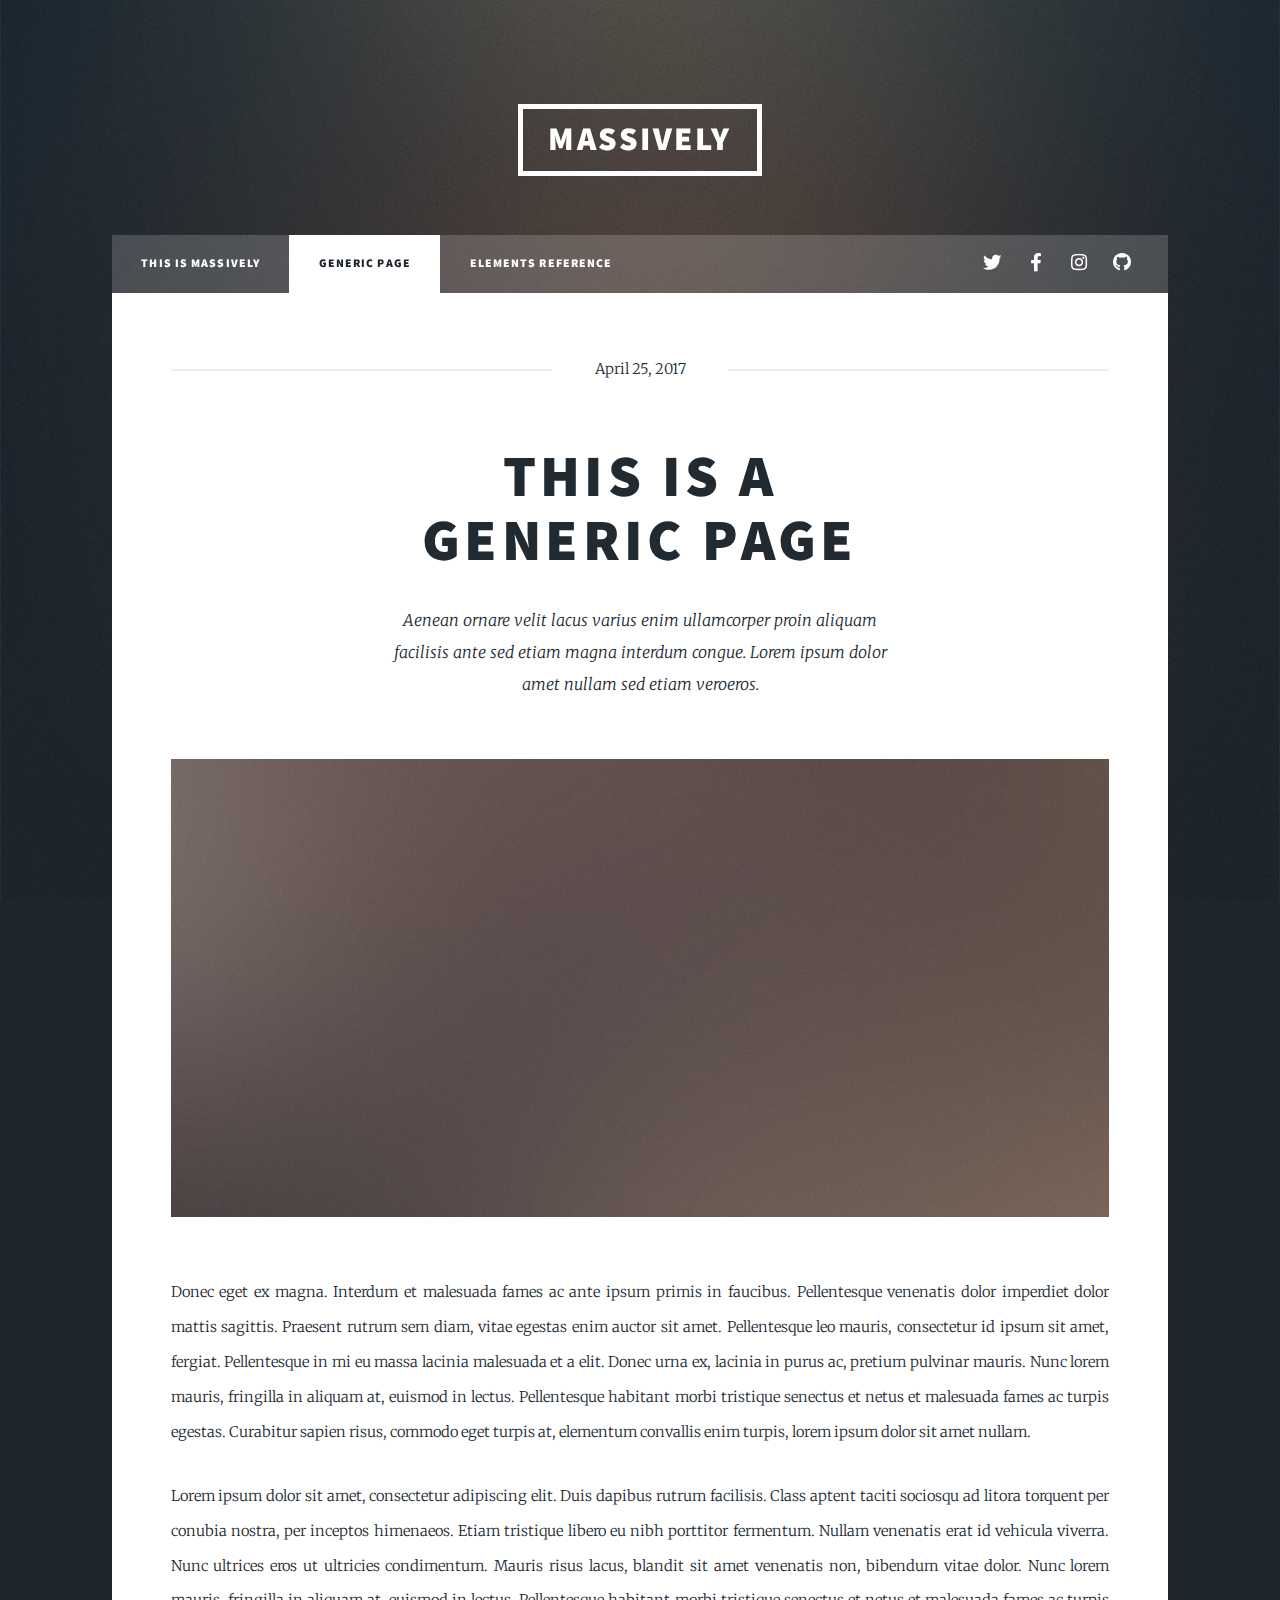
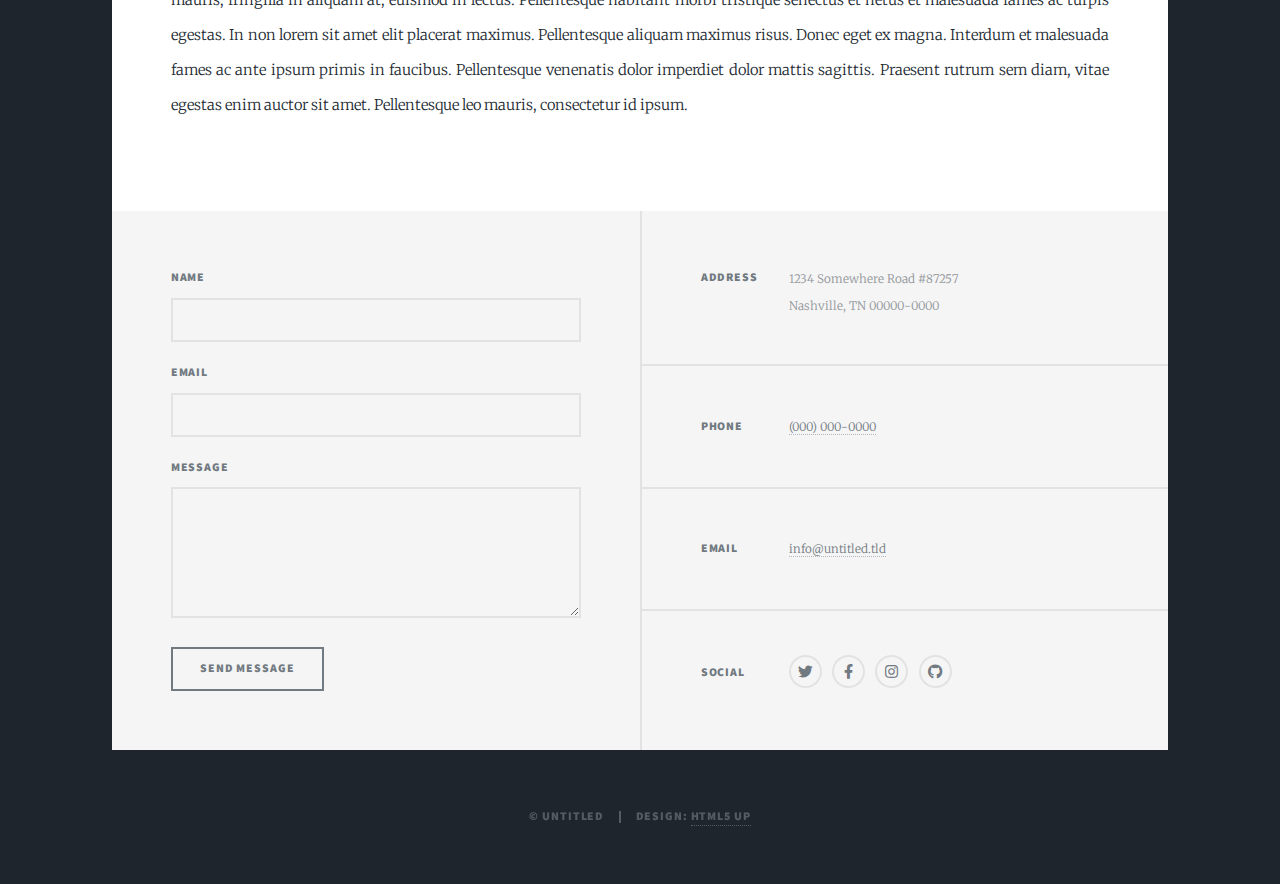
<file: generic.html>
<!DOCTYPE HTML>
<!--
	Massively by HTML5 UP
	html5up.net | @ajlkn
	Free for personal and commercial use under the CCA 3.0 license (html5up.net/license)
-->
<html>
	<head>
		<title>Generic Page - Massively by HTML5 UP</title>
		<meta charset="utf-8" />
		<meta name="viewport" content="width=device-width, initial-scale=1, user-scalable=no" />
		<link rel="stylesheet" href="assets/css/main.css" />
		<noscript><link rel="stylesheet" href="assets/css/noscript.css" /></noscript>
	</head>
	<body class="is-preload">

		<!-- Wrapper -->
			<div id="wrapper">

				<!-- Header -->
					<header id="header">
						<a href="index.html" class="logo">Massively</a>
					</header>

				<!-- Nav -->
					<nav id="nav">
						<ul class="links">
							<li><a href="index.html">This is Massively</a></li>
							<li class="active"><a href="generic.html">Generic Page</a></li>
							<li><a href="elements.html">Elements Reference</a></li>
						</ul>
						<ul class="icons">
							<li><a href="#" class="icon brands fa-twitter"><span class="label">Twitter</span></a></li>
							<li><a href="#" class="icon brands fa-facebook-f"><span class="label">Facebook</span></a></li>
							<li><a href="#" class="icon brands fa-instagram"><span class="label">Instagram</span></a></li>
							<li><a href="#" class="icon brands fa-github"><span class="label">GitHub</span></a></li>
						</ul>
					</nav>

				<!-- Main -->
					<div id="main">

						<!-- Post -->
							<section class="post">
								<header class="major">
									<span class="date">April 25, 2017</span>
									<h1>This is a<br />
									Generic Page</h1>
									<p>Aenean ornare velit lacus varius enim ullamcorper proin aliquam<br />
									facilisis ante sed etiam magna interdum congue. Lorem ipsum dolor<br />
									amet nullam sed etiam veroeros.</p>
								</header>
								<div class="image main"><img src="images/pic01.jpg" alt="" /></div>
								<p>Donec eget ex magna. Interdum et malesuada fames ac ante ipsum primis in faucibus. Pellentesque venenatis dolor imperdiet dolor mattis sagittis. Praesent rutrum sem diam, vitae egestas enim auctor sit amet. Pellentesque leo mauris, consectetur id ipsum sit amet, fergiat. Pellentesque in mi eu massa lacinia malesuada et a elit. Donec urna ex, lacinia in purus ac, pretium pulvinar mauris. Nunc lorem mauris, fringilla in aliquam at, euismod in lectus. Pellentesque habitant morbi tristique senectus et netus et malesuada fames ac turpis egestas. Curabitur sapien risus, commodo eget turpis at, elementum convallis enim turpis, lorem ipsum dolor sit amet nullam.</p>
								<p>Lorem ipsum dolor sit amet, consectetur adipiscing elit. Duis dapibus rutrum facilisis. Class aptent taciti sociosqu ad litora torquent per conubia nostra, per inceptos himenaeos. Etiam tristique libero eu nibh porttitor fermentum. Nullam venenatis erat id vehicula viverra. Nunc ultrices eros ut ultricies condimentum. Mauris risus lacus, blandit sit amet venenatis non, bibendum vitae dolor. Nunc lorem mauris, fringilla in aliquam at, euismod in lectus. Pellentesque habitant morbi tristique senectus et netus et malesuada fames ac turpis egestas. In non lorem sit amet elit placerat maximus. Pellentesque aliquam maximus risus. Donec eget ex magna. Interdum et malesuada fames ac ante ipsum primis in faucibus. Pellentesque venenatis dolor imperdiet dolor mattis sagittis. Praesent rutrum sem diam, vitae egestas enim auctor sit amet. Pellentesque leo mauris, consectetur id ipsum.</p>
							</section>

					</div>

				<!-- Footer -->
					<footer id="footer">
						<section>
							<form method="post" action="#">
								<div class="fields">
									<div class="field">
										<label for="name">Name</label>
										<input type="text" name="name" id="name" />
									</div>
									<div class="field">
										<label for="email">Email</label>
										<input type="text" name="email" id="email" />
									</div>
									<div class="field">
										<label for="message">Message</label>
										<textarea name="message" id="message" rows="3"></textarea>
									</div>
								</div>
								<ul class="actions">
									<li><input type="submit" value="Send Message" /></li>
								</ul>
							</form>
						</section>
						<section class="split contact">
							<section class="alt">
								<h3>Address</h3>
								<p>1234 Somewhere Road #87257<br />
								Nashville, TN 00000-0000</p>
							</section>
							<section>
								<h3>Phone</h3>
								<p><a href="#">(000) 000-0000</a></p>
							</section>
							<section>
								<h3>Email</h3>
								<p><a href="#">info@untitled.tld</a></p>
							</section>
							<section>
								<h3>Social</h3>
								<ul class="icons alt">
									<li><a href="#" class="icon brands alt fa-twitter"><span class="label">Twitter</span></a></li>
									<li><a href="#" class="icon brands alt fa-facebook-f"><span class="label">Facebook</span></a></li>
									<li><a href="#" class="icon brands alt fa-instagram"><span class="label">Instagram</span></a></li>
									<li><a href="#" class="icon brands alt fa-github"><span class="label">GitHub</span></a></li>
								</ul>
							</section>
						</section>
					</footer>

				<!-- Copyright -->
					<div id="copyright">
						<ul><li>&copy; Untitled</li><li>Design: <a href="https://html5up.net">HTML5 UP</a></li></ul>
					</div>

			</div>

		<!-- Scripts -->
			<script src="assets/js/jquery.min.js"></script>
			<script src="assets/js/jquery.scrollex.min.js"></script>
			<script src="assets/js/jquery.scrolly.min.js"></script>
			<script src="assets/js/browser.min.js"></script>
			<script src="assets/js/breakpoints.min.js"></script>
			<script src="assets/js/util.js"></script>
			<script src="assets/js/main.js"></script>

	</body>
</html>
</file>
<file: assets/css/main.css>
@import url(fontawesome-all.min.css);
@import url("https://fonts.googleapis.com/css?family=Merriweather:300,700,300italic,700italic|Source+Sans+Pro:900");

/*
	Massively by HTML5 UP
	html5up.net | @ajlkn
	Free for personal and commercial use under the CCA 3.0 license (html5up.net/license)
*/

html, body, div, span, applet, object,
iframe, h1, h2, h3, h4, h5, h6, p, blockquote,
pre, a, abbr, acronym, address, big, cite,
code, del, dfn, em, img, ins, kbd, q, s, samp,
small, strike, strong, sub, sup, tt, var, b,
u, i, center, dl, dt, dd, ol, ul, li, fieldset,
form, label, legend, table, caption, tbody,
tfoot, thead, tr, th, td, article, aside,
canvas, details, embed, figure, figcaption,
footer, header, hgroup, menu, nav, output, ruby,
section, summary, time, mark, audio, video {
	margin: 0;
	padding: 0;
	border: 0;
	font-size: 100%;
	font: inherit;
	vertical-align: baseline;}

article, aside, details, figcaption, figure,
footer, header, hgroup, menu, nav, section {
	display: block;}

body {
	line-height: 1;
}

ol, ul {
	list-style: none;
}

blockquote, q {
	quotes: none;
}

	blockquote:before, blockquote:after, q:before, q:after {
		content: '';
		content: none;
	}

table {
	border-collapse: collapse;
	border-spacing: 0;
}

body {
	-webkit-text-size-adjust: none;
}

mark {
	background-color: transparent;
	color: inherit;
}

input::-moz-focus-inner {
	border: 0;
	padding: 0;
}

input, select, textarea {
	-moz-appearance: none;
	-webkit-appearance: none;
	-ms-appearance: none;
	appearance: none;
}

/* Basic */

	@-ms-viewport {
		width: device-width;
	}

	body {
		-ms-overflow-style: scrollbar;
	}

	@media screen and (max-width: 480px) {

		html, body {
			min-width: 320px;
		}

	}

	html {
		box-sizing: border-box;
	}

	*, *:before, *:after {
		box-sizing: inherit;
	}

	body {
		background-color: #1e252d;
	}

		body.is-preload *, body.is-preload *:before, body.is-preload *:after {
			-moz-animation: none !important;
			-webkit-animation: none !important;
			-ms-animation: none !important;
			animation: none !important;
			-moz-transition: none !important;
			-webkit-transition: none !important;
			-ms-transition: none !important;
			transition: none !important;
		}

/* Type */

	html {
		font-size: 16pt;
	}

		@media screen and (max-width: 1680px) {

			html {
				font-size: 12pt;
			}

		}

		@media screen and (max-width: 1280px) {

			html {
				font-size: 11pt;
			}

		}

		@media screen and (max-width: 360px) {

			html {
				font-size: 10pt;
			}

		}

	body {
		color: #212931;
	}

	body, input, select, textarea {
		font-family: "Merriweather", Georgia, serif;
		font-weight: 300;
		font-size: 1rem;
		line-height: 2.375;
	}

	a {
		-moz-transition: color 0.2s ease-in-out, background-color 0.2s ease-in-out, border-color 0.2s ease-in-out, box-shadow 0.2s ease-in-out;
		-webkit-transition: color 0.2s ease-in-out, background-color 0.2s ease-in-out, border-color 0.2s ease-in-out, box-shadow 0.2s ease-in-out;
		-ms-transition: color 0.2s ease-in-out, background-color 0.2s ease-in-out, border-color 0.2s ease-in-out, box-shadow 0.2s ease-in-out;
		transition: color 0.2s ease-in-out, background-color 0.2s ease-in-out, border-color 0.2s ease-in-out, box-shadow 0.2s ease-in-out;
		border-bottom: dotted 1px;
		text-decoration: none;
	}

		a:hover {
			border-bottom-color: transparent;
		}

	strong, b {
		font-weight: 600;
	}

	em, i {
		font-style: italic;
	}

	p {
		text-align: justify;
		margin: 0 0 2rem 0;
	}

	h1, h2, h3, h4, h5, h6 {
		font-family: "Source Sans Pro", Helvetica, sans-serif;
		font-weight: 900;
		line-height: 1.5;
		letter-spacing: 0.075em;
		text-transform: uppercase;
		margin: 0 0 1rem 0;
	}

		h1 a, h2 a, h3 a, h4 a, h5 a, h6 a {
			border-bottom: 0;
			color: inherit;
			text-decoration: none;
		}

	h1 {
		font-size: 4rem;
		line-height: 1.1;
		margin: 0 0 2rem 0;
	}

	h2 {
		font-size: 1.75rem;
		line-height: 1.3;
		margin: 0 0 1.5rem 0;
	}

	h3 {
		font-size: 1.25rem;
		margin: 0 0 1.5rem 0;
	}

	h4 {
		font-size: 1rem;
	}

	h5 {
		font-size: 0.9rem;
	}

	h6 {
		font-size: 0.8rem;
	}

	sub {
		font-size: 0.8rem;
		position: relative;
		top: 0.5rem;
	}

	sup {
		font-size: 0.8rem;
		position: relative;
		top: -0.5rem;
	}

	blockquote {
		border-left: solid 4px;
		font-style: italic;
		margin: 0 0 2rem 0;
		padding: 0.5rem 0 0.5rem 2rem;
	}

	code {
		border: solid 2px;
		font-family: "Courier New", monospace;
		font-size: 0.9rem;
		margin: 0 0.25rem;
		padding: 0.25rem 0.65rem;
	}

	pre {
		-webkit-overflow-scrolling: touch;
		font-family: "Courier New", monospace;
		font-size: 0.9rem;
		margin: 0 0 2rem 0;
	}

		pre code {
			display: block;
			line-height: 1.75;
			padding: 1rem 1.5rem;
			overflow-x: auto;
		}

	hr {
		border: 0;
		border-bottom: solid 2px;
		margin: 3rem 0;
	}

		hr.major {
			margin: 5rem 0;
		}

	.align-left {
		text-align: left;
	}

	.align-center {
		text-align: center;
	}

	.align-right {
		text-align: right;
	}

	input, select, textarea {
		color: #212931;
	}

	a {
		color: #212931;
		border-bottom-color: rgba(33, 41, 49, 0.5);
	}

		a:hover {
			border-bottom-color: transparent;
			color: #18bfef !important;
		}

	strong, b {
		color: #212931;
	}

	h1, h2, h3, h4, h5, h6 {
		color: #212931;
	}

	blockquote {
		border-left-color: #eeeeee;
	}

	code {
		background: rgba(220, 220, 220, 0.25);
		border-color: #eeeeee;
	}

	hr {
		border-bottom-color: #eeeeee;
	}

/* Row */

	.row {
		display: flex;
		flex-wrap: wrap;
		box-sizing: border-box;
		align-items: stretch;
	}

		.row > * {
			box-sizing: border-box;
		}

		.row.gtr-uniform > * > :last-child {
			margin-bottom: 0;
		}

		.row.aln-left {
			justify-content: flex-start;
		}

		.row.aln-center {
			justify-content: center;
		}

		.row.aln-right {
			justify-content: flex-end;
		}

		.row.aln-top {
			align-items: flex-start;
		}

		.row.aln-middle {
			align-items: center;
		}

		.row.aln-bottom {
			align-items: flex-end;
		}

		.row > .imp {
			order: -1;
		}

		.row > .col-1 {
			width: 8.33333%;
		}

		.row > .off-1 {
			margin-left: 8.33333%;
		}

		.row > .col-2 {
			width: 16.66667%;
		}

		.row > .off-2 {
			margin-left: 16.66667%;
		}

		.row > .col-3 {
			width: 25%;
		}

		.row > .off-3 {
			margin-left: 25%;
		}

		.row > .col-4 {
			width: 33.33333%;
		}

		.row > .off-4 {
			margin-left: 33.33333%;
		}

		.row > .col-5 {
			width: 41.66667%;
		}

		.row > .off-5 {
			margin-left: 41.66667%;
		}

		.row > .col-6 {
			width: 50%;
		}

		.row > .off-6 {
			margin-left: 50%;
		}

		.row > .col-7 {
			width: 58.33333%;
		}

		.row > .off-7 {
			margin-left: 58.33333%;
		}

		.row > .col-8 {
			width: 66.66667%;
		}

		.row > .off-8 {
			margin-left: 66.66667%;
		}

		.row > .col-9 {
			width: 75%;
		}

		.row > .off-9 {
			margin-left: 75%;
		}

		.row > .col-10 {
			width: 83.33333%;
		}

		.row > .off-10 {
			margin-left: 83.33333%;
		}

		.row > .col-11 {
			width: 91.66667%;
		}

		.row > .off-11 {
			margin-left: 91.66667%;
		}

		.row > .col-12 {
			width: 100%;
		}

		.row > .off-12 {
			margin-left: 100%;
		}

		.row.gtr-0 {
			margin-top: 0;
			margin-left: 0rem;
		}

			.row.gtr-0 > * {
				padding: 0 0 0 0rem;
			}

			.row.gtr-0.gtr-uniform {
				margin-top: 0rem;
			}

				.row.gtr-0.gtr-uniform > * {
					padding-top: 0rem;
				}

		.row.gtr-25 {
			margin-top: 0;
			margin-left: -0.375rem;
		}

			.row.gtr-25 > * {
				padding: 0 0 0 0.375rem;
			}

			.row.gtr-25.gtr-uniform {
				margin-top: -0.375rem;
			}

				.row.gtr-25.gtr-uniform > * {
					padding-top: 0.375rem;
				}

		.row.gtr-50 {
			margin-top: 0;
			margin-left: -0.75rem;
		}

			.row.gtr-50 > * {
				padding: 0 0 0 0.75rem;
			}

			.row.gtr-50.gtr-uniform {
				margin-top: -0.75rem;
			}

				.row.gtr-50.gtr-uniform > * {
					padding-top: 0.75rem;
				}

		.row {
			margin-top: 0;
			margin-left: -1.5rem;
		}

			.row > * {
				padding: 0 0 0 1.5rem;
			}

			.row.gtr-uniform {
				margin-top: -1.5rem;
			}

				.row.gtr-uniform > * {
					padding-top: 1.5rem;
				}

		.row.gtr-150 {
			margin-top: 0;
			margin-left: -2.25rem;
		}

			.row.gtr-150 > * {
				padding: 0 0 0 2.25rem;
			}

			.row.gtr-150.gtr-uniform {
				margin-top: -2.25rem;
			}

				.row.gtr-150.gtr-uniform > * {
					padding-top: 2.25rem;
				}

		.row.gtr-200 {
			margin-top: 0;
			margin-left: -3rem;
		}

			.row.gtr-200 > * {
				padding: 0 0 0 3rem;
			}

			.row.gtr-200.gtr-uniform {
				margin-top: -3rem;
			}

				.row.gtr-200.gtr-uniform > * {
					padding-top: 3rem;
				}

		@media screen and (max-width: 1680px) {

			.row {
				display: flex;
				flex-wrap: wrap;
				box-sizing: border-box;
				align-items: stretch;
			}

				.row > * {
					box-sizing: border-box;
				}

				.row.gtr-uniform > * > :last-child {
					margin-bottom: 0;
				}

				.row.aln-left {
					justify-content: flex-start;
				}

				.row.aln-center {
					justify-content: center;
				}

				.row.aln-right {
					justify-content: flex-end;
				}

				.row.aln-top {
					align-items: flex-start;
				}

				.row.aln-middle {
					align-items: center;
				}

				.row.aln-bottom {
					align-items: flex-end;
				}

				.row > .imp-xlarge {
					order: -1;
				}

				.row > .col-1-xlarge {
					width: 8.33333%;
				}

				.row > .off-1-xlarge {
					margin-left: 8.33333%;
				}

				.row > .col-2-xlarge {
					width: 16.66667%;
				}

				.row > .off-2-xlarge {
					margin-left: 16.66667%;
				}

				.row > .col-3-xlarge {
					width: 25%;
				}

				.row > .off-3-xlarge {
					margin-left: 25%;
				}

				.row > .col-4-xlarge {
					width: 33.33333%;
				}

				.row > .off-4-xlarge {
					margin-left: 33.33333%;
				}

				.row > .col-5-xlarge {
					width: 41.66667%;
				}

				.row > .off-5-xlarge {
					margin-left: 41.66667%;
				}

				.row > .col-6-xlarge {
					width: 50%;
				}

				.row > .off-6-xlarge {
					margin-left: 50%;
				}

				.row > .col-7-xlarge {
					width: 58.33333%;
				}

				.row > .off-7-xlarge {
					margin-left: 58.33333%;
				}

				.row > .col-8-xlarge {
					width: 66.66667%;
				}

				.row > .off-8-xlarge {
					margin-left: 66.66667%;
				}

				.row > .col-9-xlarge {
					width: 75%;
				}

				.row > .off-9-xlarge {
					margin-left: 75%;
				}

				.row > .col-10-xlarge {
					width: 83.33333%;
				}

				.row > .off-10-xlarge {
					margin-left: 83.33333%;
				}

				.row > .col-11-xlarge {
					width: 91.66667%;
				}

				.row > .off-11-xlarge {
					margin-left: 91.66667%;
				}

				.row > .col-12-xlarge {
					width: 100%;
				}

				.row > .off-12-xlarge {
					margin-left: 100%;
				}

				.row.gtr-0 {
					margin-top: 0;
					margin-left: 0rem;
				}

					.row.gtr-0 > * {
						padding: 0 0 0 0rem;
					}

					.row.gtr-0.gtr-uniform {
						margin-top: 0rem;
					}

						.row.gtr-0.gtr-uniform > * {
							padding-top: 0rem;
						}

				.row.gtr-25 {
					margin-top: 0;
					margin-left: -0.375rem;
				}

					.row.gtr-25 > * {
						padding: 0 0 0 0.375rem;
					}

					.row.gtr-25.gtr-uniform {
						margin-top: -0.375rem;
					}

						.row.gtr-25.gtr-uniform > * {
							padding-top: 0.375rem;
						}

				.row.gtr-50 {
					margin-top: 0;
					margin-left: -0.75rem;
				}

					.row.gtr-50 > * {
						padding: 0 0 0 0.75rem;
					}

					.row.gtr-50.gtr-uniform {
						margin-top: -0.75rem;
					}

						.row.gtr-50.gtr-uniform > * {
							padding-top: 0.75rem;
						}

				.row {
					margin-top: 0;
					margin-left: -1.5rem;
				}

					.row > * {
						padding: 0 0 0 1.5rem;
					}

					.row.gtr-uniform {
						margin-top: -1.5rem;
					}

						.row.gtr-uniform > * {
							padding-top: 1.5rem;
						}

				.row.gtr-150 {
					margin-top: 0;
					margin-left: -2.25rem;
				}

					.row.gtr-150 > * {
						padding: 0 0 0 2.25rem;
					}

					.row.gtr-150.gtr-uniform {
						margin-top: -2.25rem;
					}

						.row.gtr-150.gtr-uniform > * {
							padding-top: 2.25rem;
						}

				.row.gtr-200 {
					margin-top: 0;
					margin-left: -3rem;
				}

					.row.gtr-200 > * {
						padding: 0 0 0 3rem;
					}

					.row.gtr-200.gtr-uniform {
						margin-top: -3rem;
					}

						.row.gtr-200.gtr-uniform > * {
							padding-top: 3rem;
						}

		}

		@media screen and (max-width: 1280px) {

			.row {
				display: flex;
				flex-wrap: wrap;
				box-sizing: border-box;
				align-items: stretch;
			}

				.row > * {
					box-sizing: border-box;
				}

				.row.gtr-uniform > * > :last-child {
					margin-bottom: 0;
				}

				.row.aln-left {
					justify-content: flex-start;
				}

				.row.aln-center {
					justify-content: center;
				}

				.row.aln-right {
					justify-content: flex-end;
				}

				.row.aln-top {
					align-items: flex-start;
				}

				.row.aln-middle {
					align-items: center;
				}

				.row.aln-bottom {
					align-items: flex-end;
				}

				.row > .imp-large {
					order: -1;
				}

				.row > .col-1-large {
					width: 8.33333%;
				}

				.row > .off-1-large {
					margin-left: 8.33333%;
				}

				.row > .col-2-large {
					width: 16.66667%;
				}

				.row > .off-2-large {
					margin-left: 16.66667%;
				}

				.row > .col-3-large {
					width: 25%;
				}

				.row > .off-3-large {
					margin-left: 25%;
				}

				.row > .col-4-large {
					width: 33.33333%;
				}

				.row > .off-4-large {
					margin-left: 33.33333%;
				}

				.row > .col-5-large {
					width: 41.66667%;
				}

				.row > .off-5-large {
					margin-left: 41.66667%;
				}

				.row > .col-6-large {
					width: 50%;
				}

				.row > .off-6-large {
					margin-left: 50%;
				}

				.row > .col-7-large {
					width: 58.33333%;
				}

				.row > .off-7-large {
					margin-left: 58.33333%;
				}

				.row > .col-8-large {
					width: 66.66667%;
				}

				.row > .off-8-large {
					margin-left: 66.66667%;
				}

				.row > .col-9-large {
					width: 75%;
				}

				.row > .off-9-large {
					margin-left: 75%;
				}

				.row > .col-10-large {
					width: 83.33333%;
				}

				.row > .off-10-large {
					margin-left: 83.33333%;
				}

				.row > .col-11-large {
					width: 91.66667%;
				}

				.row > .off-11-large {
					margin-left: 91.66667%;
				}

				.row > .col-12-large {
					width: 100%;
				}

				.row > .off-12-large {
					margin-left: 100%;
				}

				.row.gtr-0 {
					margin-top: 0;
					margin-left: 0rem;
				}

					.row.gtr-0 > * {
						padding: 0 0 0 0rem;
					}

					.row.gtr-0.gtr-uniform {
						margin-top: 0rem;
					}

						.row.gtr-0.gtr-uniform > * {
							padding-top: 0rem;
						}

				.row.gtr-25 {
					margin-top: 0;
					margin-left: -0.375rem;
				}

					.row.gtr-25 > * {
						padding: 0 0 0 0.375rem;
					}

					.row.gtr-25.gtr-uniform {
						margin-top: -0.375rem;
					}

						.row.gtr-25.gtr-uniform > * {
							padding-top: 0.375rem;
						}

				.row.gtr-50 {
					margin-top: 0;
					margin-left: -0.75rem;
				}

					.row.gtr-50 > * {
						padding: 0 0 0 0.75rem;
					}

					.row.gtr-50.gtr-uniform {
						margin-top: -0.75rem;
					}

						.row.gtr-50.gtr-uniform > * {
							padding-top: 0.75rem;
						}

				.row {
					margin-top: 0;
					margin-left: -1.5rem;
				}

					.row > * {
						padding: 0 0 0 1.5rem;
					}

					.row.gtr-uniform {
						margin-top: -1.5rem;
					}

						.row.gtr-uniform > * {
							padding-top: 1.5rem;
						}

				.row.gtr-150 {
					margin-top: 0;
					margin-left: -2.25rem;
				}

					.row.gtr-150 > * {
						padding: 0 0 0 2.25rem;
					}

					.row.gtr-150.gtr-uniform {
						margin-top: -2.25rem;
					}

						.row.gtr-150.gtr-uniform > * {
							padding-top: 2.25rem;
						}

				.row.gtr-200 {
					margin-top: 0;
					margin-left: -3rem;
				}

					.row.gtr-200 > * {
						padding: 0 0 0 3rem;
					}

					.row.gtr-200.gtr-uniform {
						margin-top: -3rem;
					}

						.row.gtr-200.gtr-uniform > * {
							padding-top: 3rem;
						}

		}

		@media screen and (max-width: 980px) {

			.row {
				display: flex;
				flex-wrap: wrap;
				box-sizing: border-box;
				align-items: stretch;
			}

				.row > * {
					box-sizing: border-box;
				}

				.row.gtr-uniform > * > :last-child {
					margin-bottom: 0;
				}

				.row.aln-left {
					justify-content: flex-start;
				}

				.row.aln-center {
					justify-content: center;
				}

				.row.aln-right {
					justify-content: flex-end;
				}

				.row.aln-top {
					align-items: flex-start;
				}

				.row.aln-middle {
					align-items: center;
				}

				.row.aln-bottom {
					align-items: flex-end;
				}

				.row > .imp-medium {
					order: -1;
				}

				.row > .col-1-medium {
					width: 8.33333%;
				}

				.row > .off-1-medium {
					margin-left: 8.33333%;
				}

				.row > .col-2-medium {
					width: 16.66667%;
				}

				.row > .off-2-medium {
					margin-left: 16.66667%;
				}

				.row > .col-3-medium {
					width: 25%;
				}

				.row > .off-3-medium {
					margin-left: 25%;
				}

				.row > .col-4-medium {
					width: 33.33333%;
				}

				.row > .off-4-medium {
					margin-left: 33.33333%;
				}

				.row > .col-5-medium {
					width: 41.66667%;
				}

				.row > .off-5-medium {
					margin-left: 41.66667%;
				}

				.row > .col-6-medium {
					width: 50%;
				}

				.row > .off-6-medium {
					margin-left: 50%;
				}

				.row > .col-7-medium {
					width: 58.33333%;
				}

				.row > .off-7-medium {
					margin-left: 58.33333%;
				}

				.row > .col-8-medium {
					width: 66.66667%;
				}

				.row > .off-8-medium {
					margin-left: 66.66667%;
				}

				.row > .col-9-medium {
					width: 75%;
				}

				.row > .off-9-medium {
					margin-left: 75%;
				}

				.row > .col-10-medium {
					width: 83.33333%;
				}

				.row > .off-10-medium {
					margin-left: 83.33333%;
				}

				.row > .col-11-medium {
					width: 91.66667%;
				}

				.row > .off-11-medium {
					margin-left: 91.66667%;
				}

				.row > .col-12-medium {
					width: 100%;
				}

				.row > .off-12-medium {
					margin-left: 100%;
				}

				.row.gtr-0 {
					margin-top: 0;
					margin-left: 0rem;
				}

					.row.gtr-0 > * {
						padding: 0 0 0 0rem;
					}

					.row.gtr-0.gtr-uniform {
						margin-top: 0rem;
					}

						.row.gtr-0.gtr-uniform > * {
							padding-top: 0rem;
						}

				.row.gtr-25 {
					margin-top: 0;
					margin-left: -0.375rem;
				}

					.row.gtr-25 > * {
						padding: 0 0 0 0.375rem;
					}

					.row.gtr-25.gtr-uniform {
						margin-top: -0.375rem;
					}

						.row.gtr-25.gtr-uniform > * {
							padding-top: 0.375rem;
						}

				.row.gtr-50 {
					margin-top: 0;
					margin-left: -0.75rem;
				}

					.row.gtr-50 > * {
						padding: 0 0 0 0.75rem;
					}

					.row.gtr-50.gtr-uniform {
						margin-top: -0.75rem;
					}

						.row.gtr-50.gtr-uniform > * {
							padding-top: 0.75rem;
						}

				.row {
					margin-top: 0;
					margin-left: -1.5rem;
				}

					.row > * {
						padding: 0 0 0 1.5rem;
					}

					.row.gtr-uniform {
						margin-top: -1.5rem;
					}

						.row.gtr-uniform > * {
							padding-top: 1.5rem;
						}

				.row.gtr-150 {
					margin-top: 0;
					margin-left: -2.25rem;
				}

					.row.gtr-150 > * {
						padding: 0 0 0 2.25rem;
					}

					.row.gtr-150.gtr-uniform {
						margin-top: -2.25rem;
					}

						.row.gtr-150.gtr-uniform > * {
							padding-top: 2.25rem;
						}

				.row.gtr-200 {
					margin-top: 0;
					margin-left: -3rem;
				}

					.row.gtr-200 > * {
						padding: 0 0 0 3rem;
					}

					.row.gtr-200.gtr-uniform {
						margin-top: -3rem;
					}

						.row.gtr-200.gtr-uniform > * {
							padding-top: 3rem;
						}

		}

		@media screen and (max-width: 736px) {

			.row {
				display: flex;
				flex-wrap: wrap;
				box-sizing: border-box;
				align-items: stretch;
			}

				.row > * {
					box-sizing: border-box;
				}

				.row.gtr-uniform > * > :last-child {
					margin-bottom: 0;
				}

				.row.aln-left {
					justify-content: flex-start;
				}

				.row.aln-center {
					justify-content: center;
				}

				.row.aln-right {
					justify-content: flex-end;
				}

				.row.aln-top {
					align-items: flex-start;
				}

				.row.aln-middle {
					align-items: center;
				}

				.row.aln-bottom {
					align-items: flex-end;
				}

				.row > .imp-small {
					order: -1;
				}

				.row > .col-1-small {
					width: 8.33333%;
				}

				.row > .off-1-small {
					margin-left: 8.33333%;
				}

				.row > .col-2-small {
					width: 16.66667%;
				}

				.row > .off-2-small {
					margin-left: 16.66667%;
				}

				.row > .col-3-small {
					width: 25%;
				}

				.row > .off-3-small {
					margin-left: 25%;
				}

				.row > .col-4-small {
					width: 33.33333%;
				}

				.row > .off-4-small {
					margin-left: 33.33333%;
				}

				.row > .col-5-small {
					width: 41.66667%;
				}

				.row > .off-5-small {
					margin-left: 41.66667%;
				}

				.row > .col-6-small {
					width: 50%;
				}

				.row > .off-6-small {
					margin-left: 50%;
				}

				.row > .col-7-small {
					width: 58.33333%;
				}

				.row > .off-7-small {
					margin-left: 58.33333%;
				}

				.row > .col-8-small {
					width: 66.66667%;
				}

				.row > .off-8-small {
					margin-left: 66.66667%;
				}

				.row > .col-9-small {
					width: 75%;
				}

				.row > .off-9-small {
					margin-left: 75%;
				}

				.row > .col-10-small {
					width: 83.33333%;
				}

				.row > .off-10-small {
					margin-left: 83.33333%;
				}

				.row > .col-11-small {
					width: 91.66667%;
				}

				.row > .off-11-small {
					margin-left: 91.66667%;
				}

				.row > .col-12-small {
					width: 100%;
				}

				.row > .off-12-small {
					margin-left: 100%;
				}

				.row.gtr-0 {
					margin-top: 0;
					margin-left: 0rem;
				}

					.row.gtr-0 > * {
						padding: 0 0 0 0rem;
					}

					.row.gtr-0.gtr-uniform {
						margin-top: 0rem;
					}

						.row.gtr-0.gtr-uniform > * {
							padding-top: 0rem;
						}

				.row.gtr-25 {
					margin-top: 0;
					margin-left: -0.375rem;
				}

					.row.gtr-25 > * {
						padding: 0 0 0 0.375rem;
					}

					.row.gtr-25.gtr-uniform {
						margin-top: -0.375rem;
					}

						.row.gtr-25.gtr-uniform > * {
							padding-top: 0.375rem;
						}

				.row.gtr-50 {
					margin-top: 0;
					margin-left: -0.75rem;
				}

					.row.gtr-50 > * {
						padding: 0 0 0 0.75rem;
					}

					.row.gtr-50.gtr-uniform {
						margin-top: -0.75rem;
					}

						.row.gtr-50.gtr-uniform > * {
							padding-top: 0.75rem;
						}

				.row {
					margin-top: 0;
					margin-left: -1.5rem;
				}

					.row > * {
						padding: 0 0 0 1.5rem;
					}

					.row.gtr-uniform {
						margin-top: -1.5rem;
					}

						.row.gtr-uniform > * {
							padding-top: 1.5rem;
						}

				.row.gtr-150 {
					margin-top: 0;
					margin-left: -2.25rem;
				}

					.row.gtr-150 > * {
						padding: 0 0 0 2.25rem;
					}

					.row.gtr-150.gtr-uniform {
						margin-top: -2.25rem;
					}

						.row.gtr-150.gtr-uniform > * {
							padding-top: 2.25rem;
						}

				.row.gtr-200 {
					margin-top: 0;
					margin-left: -3rem;
				}

					.row.gtr-200 > * {
						padding: 0 0 0 3rem;
					}

					.row.gtr-200.gtr-uniform {
						margin-top: -3rem;
					}

						.row.gtr-200.gtr-uniform > * {
							padding-top: 3rem;
						}

		}

		@media screen and (max-width: 480px) {

			.row {
				display: flex;
				flex-wrap: wrap;
				box-sizing: border-box;
				align-items: stretch;
			}

				.row > * {
					box-sizing: border-box;
				}

				.row.gtr-uniform > * > :last-child {
					margin-bottom: 0;
				}

				.row.aln-left {
					justify-content: flex-start;
				}

				.row.aln-center {
					justify-content: center;
				}

				.row.aln-right {
					justify-content: flex-end;
				}

				.row.aln-top {
					align-items: flex-start;
				}

				.row.aln-middle {
					align-items: center;
				}

				.row.aln-bottom {
					align-items: flex-end;
				}

				.row > .imp-xsmall {
					order: -1;
				}

				.row > .col-1-xsmall {
					width: 8.33333%;
				}

				.row > .off-1-xsmall {
					margin-left: 8.33333%;
				}

				.row > .col-2-xsmall {
					width: 16.66667%;
				}

				.row > .off-2-xsmall {
					margin-left: 16.66667%;
				}

				.row > .col-3-xsmall {
					width: 25%;
				}

				.row > .off-3-xsmall {
					margin-left: 25%;
				}

				.row > .col-4-xsmall {
					width: 33.33333%;
				}

				.row > .off-4-xsmall {
					margin-left: 33.33333%;
				}

				.row > .col-5-xsmall {
					width: 41.66667%;
				}

				.row > .off-5-xsmall {
					margin-left: 41.66667%;
				}

				.row > .col-6-xsmall {
					width: 50%;
				}

				.row > .off-6-xsmall {
					margin-left: 50%;
				}

				.row > .col-7-xsmall {
					width: 58.33333%;
				}

				.row > .off-7-xsmall {
					margin-left: 58.33333%;
				}

				.row > .col-8-xsmall {
					width: 66.66667%;
				}

				.row > .off-8-xsmall {
					margin-left: 66.66667%;
				}

				.row > .col-9-xsmall {
					width: 75%;
				}

				.row > .off-9-xsmall {
					margin-left: 75%;
				}

				.row > .col-10-xsmall {
					width: 83.33333%;
				}

				.row > .off-10-xsmall {
					margin-left: 83.33333%;
				}

				.row > .col-11-xsmall {
					width: 91.66667%;
				}

				.row > .off-11-xsmall {
					margin-left: 91.66667%;
				}

				.row > .col-12-xsmall {
					width: 100%;
				}

				.row > .off-12-xsmall {
					margin-left: 100%;
				}

				.row.gtr-0 {
					margin-top: 0;
					margin-left: 0rem;
				}

					.row.gtr-0 > * {
						padding: 0 0 0 0rem;
					}

					.row.gtr-0.gtr-uniform {
						margin-top: 0rem;
					}

						.row.gtr-0.gtr-uniform > * {
							padding-top: 0rem;
						}

				.row.gtr-25 {
					margin-top: 0;
					margin-left: -0.375rem;
				}

					.row.gtr-25 > * {
						padding: 0 0 0 0.375rem;
					}

					.row.gtr-25.gtr-uniform {
						margin-top: -0.375rem;
					}

						.row.gtr-25.gtr-uniform > * {
							padding-top: 0.375rem;
						}

				.row.gtr-50 {
					margin-top: 0;
					margin-left: -0.75rem;
				}

					.row.gtr-50 > * {
						padding: 0 0 0 0.75rem;
					}

					.row.gtr-50.gtr-uniform {
						margin-top: -0.75rem;
					}

						.row.gtr-50.gtr-uniform > * {
							padding-top: 0.75rem;
						}

				.row {
					margin-top: 0;
					margin-left: -1.5rem;
				}

					.row > * {
						padding: 0 0 0 1.5rem;
					}

					.row.gtr-uniform {
						margin-top: -1.5rem;
					}

						.row.gtr-uniform > * {
							padding-top: 1.5rem;
						}

				.row.gtr-150 {
					margin-top: 0;
					margin-left: -2.25rem;
				}

					.row.gtr-150 > * {
						padding: 0 0 0 2.25rem;
					}

					.row.gtr-150.gtr-uniform {
						margin-top: -2.25rem;
					}

						.row.gtr-150.gtr-uniform > * {
							padding-top: 2.25rem;
						}

				.row.gtr-200 {
					margin-top: 0;
					margin-left: -3rem;
				}

					.row.gtr-200 > * {
						padding: 0 0 0 3rem;
					}

					.row.gtr-200.gtr-uniform {
						margin-top: -3rem;
					}

						.row.gtr-200.gtr-uniform > * {
							padding-top: 3rem;
						}

		}

		@media screen and (max-width: 360px) {

			.row {
				display: flex;
				flex-wrap: wrap;
				box-sizing: border-box;
				align-items: stretch;
			}

				.row > * {
					box-sizing: border-box;
				}

				.row.gtr-uniform > * > :last-child {
					margin-bottom: 0;
				}

				.row.aln-left {
					justify-content: flex-start;
				}

				.row.aln-center {
					justify-content: center;
				}

				.row.aln-right {
					justify-content: flex-end;
				}

				.row.aln-top {
					align-items: flex-start;
				}

				.row.aln-middle {
					align-items: center;
				}

				.row.aln-bottom {
					align-items: flex-end;
				}

				.row > .imp-xxsmall {
					order: -1;
				}

				.row > .col-1-xxsmall {
					width: 8.33333%;
				}

				.row > .off-1-xxsmall {
					margin-left: 8.33333%;
				}

				.row > .col-2-xxsmall {
					width: 16.66667%;
				}

				.row > .off-2-xxsmall {
					margin-left: 16.66667%;
				}

				.row > .col-3-xxsmall {
					width: 25%;
				}

				.row > .off-3-xxsmall {
					margin-left: 25%;
				}

				.row > .col-4-xxsmall {
					width: 33.33333%;
				}

				.row > .off-4-xxsmall {
					margin-left: 33.33333%;
				}

				.row > .col-5-xxsmall {
					width: 41.66667%;
				}

				.row > .off-5-xxsmall {
					margin-left: 41.66667%;
				}

				.row > .col-6-xxsmall {
					width: 50%;
				}

				.row > .off-6-xxsmall {
					margin-left: 50%;
				}

				.row > .col-7-xxsmall {
					width: 58.33333%;
				}

				.row > .off-7-xxsmall {
					margin-left: 58.33333%;
				}

				.row > .col-8-xxsmall {
					width: 66.66667%;
				}

				.row > .off-8-xxsmall {
					margin-left: 66.66667%;
				}

				.row > .col-9-xxsmall {
					width: 75%;
				}

				.row > .off-9-xxsmall {
					margin-left: 75%;
				}

				.row > .col-10-xxsmall {
					width: 83.33333%;
				}

				.row > .off-10-xxsmall {
					margin-left: 83.33333%;
				}

				.row > .col-11-xxsmall {
					width: 91.66667%;
				}

				.row > .off-11-xxsmall {
					margin-left: 91.66667%;
				}

				.row > .col-12-xxsmall {
					width: 100%;
				}

				.row > .off-12-xxsmall {
					margin-left: 100%;
				}

				.row.gtr-0 {
					margin-top: 0;
					margin-left: 0rem;
				}

					.row.gtr-0 > * {
						padding: 0 0 0 0rem;
					}

					.row.gtr-0.gtr-uniform {
						margin-top: 0rem;
					}

						.row.gtr-0.gtr-uniform > * {
							padding-top: 0rem;
						}

				.row.gtr-25 {
					margin-top: 0;
					margin-left: -0.375rem;
				}

					.row.gtr-25 > * {
						padding: 0 0 0 0.375rem;
					}

					.row.gtr-25.gtr-uniform {
						margin-top: -0.375rem;
					}

						.row.gtr-25.gtr-uniform > * {
							padding-top: 0.375rem;
						}

				.row.gtr-50 {
					margin-top: 0;
					margin-left: -0.75rem;
				}

					.row.gtr-50 > * {
						padding: 0 0 0 0.75rem;
					}

					.row.gtr-50.gtr-uniform {
						margin-top: -0.75rem;
					}

						.row.gtr-50.gtr-uniform > * {
							padding-top: 0.75rem;
						}

				.row {
					margin-top: 0;
					margin-left: -1.5rem;
				}

					.row > * {
						padding: 0 0 0 1.5rem;
					}

					.row.gtr-uniform {
						margin-top: -1.5rem;
					}

						.row.gtr-uniform > * {
							padding-top: 1.5rem;
						}

				.row.gtr-150 {
					margin-top: 0;
					margin-left: -2.25rem;
				}

					.row.gtr-150 > * {
						padding: 0 0 0 2.25rem;
					}

					.row.gtr-150.gtr-uniform {
						margin-top: -2.25rem;
					}

						.row.gtr-150.gtr-uniform > * {
							padding-top: 2.25rem;
						}

				.row.gtr-200 {
					margin-top: 0;
					margin-left: -3rem;
				}

					.row.gtr-200 > * {
						padding: 0 0 0 3rem;
					}

					.row.gtr-200.gtr-uniform {
						margin-top: -3rem;
					}

						.row.gtr-200.gtr-uniform > * {
							padding-top: 3rem;
						}

		}

/* Box */

	.box {
		border: solid 2px;
		margin-bottom: 2rem;
		padding: 1.5rem;
	}

		.box > :last-child,
		.box > :last-child > :last-child,
		.box > :last-child > :last-child > :last-child {
			margin-bottom: 0;
		}

		.box.alt {
			border: 0;
			border-radius: 0;
			padding: 0;
		}

	.box {
		border-color: #eeeeee;
	}

/* Button */

	input[type="submit"],
	input[type="reset"],
	input[type="button"],
	button,
	.button {
		-moz-appearance: none;
		-webkit-appearance: none;
		-ms-appearance: none;
		appearance: none;
		-moz-transition: background-color 0.2s ease-in-out, box-shadow 0.2s ease-in-out, color 0.2s ease-in-out;
		-webkit-transition: background-color 0.2s ease-in-out, box-shadow 0.2s ease-in-out, color 0.2s ease-in-out;
		-ms-transition: background-color 0.2s ease-in-out, box-shadow 0.2s ease-in-out, color 0.2s ease-in-out;
		transition: background-color 0.2s ease-in-out, box-shadow 0.2s ease-in-out, color 0.2s ease-in-out;
		border: 0;
		border-radius: 0;
		cursor: pointer;
		display: inline-block;
		font-family: "Source Sans Pro", Helvetica, sans-serif;
		font-size: 0.8rem;
		font-weight: 900;
		letter-spacing: 0.075em;
		height: 3rem;
		line-height: 3rem;
		padding: 0 2rem;
		text-align: center;
		text-decoration: none;
		text-transform: uppercase;
		white-space: nowrap;
	}

		input[type="submit"].icon:before,
		input[type="reset"].icon:before,
		input[type="button"].icon:before,
		button.icon:before,
		.button.icon:before {
			margin-right: 0.5rem;
		}

		input[type="submit"].icon.solo,
		input[type="reset"].icon.solo,
		input[type="button"].icon.solo,
		button.icon.solo,
		.button.icon.solo {
			position: relative;
			width: 4rem;
			height: 4rem;
			line-height: 4rem;
			border-radius: 4rem;
			text-indent: 4rem;
			overflow: hidden;
			padding: 0;
			white-space: nowrap;
		}

			input[type="submit"].icon.solo:before,
			input[type="reset"].icon.solo:before,
			input[type="button"].icon.solo:before,
			button.icon.solo:before,
			.button.icon.solo:before {
				position: absolute;
				display: block;
				top: 0;
				left: 0;
				width: inherit;
				height: inherit;
				line-height: inherit;
				font-size: 1.25rem;
				margin-right: 0;
				text-align: center;
				text-indent: 0;
			}

		input[type="submit"].fit,
		input[type="reset"].fit,
		input[type="button"].fit,
		button.fit,
		.button.fit {
			width: 100%;
		}

		input[type="submit"].small,
		input[type="reset"].small,
		input[type="button"].small,
		button.small,
		.button.small {
			font-size: 0.7rem;
			height: 2.5rem;
			line-height: 2.5rem;
			padding: 0 1.5rem;
		}

		input[type="submit"].large,
		input[type="reset"].large,
		input[type="button"].large,
		button.large,
		.button.large {
			font-size: 0.9rem;
			height: 3.5rem;
			line-height: 3.5rem;
			padding: 0 2.75rem;
		}

		@media screen and (max-width: 980px) {

			input[type="submit"],
			input[type="reset"],
			input[type="button"],
			button,
			.button {
				font-size: 0.9rem;
				height: 3.25rem;
				line-height: 3.25rem;
			}

				input[type="submit"].large,
				input[type="reset"].large,
				input[type="button"].large,
				button.large,
				.button.large {
					font-size: 1rem;
					height: 3.75rem;
					line-height: 3.75rem;
				}

		}

		input[type="submit"].disabled, input[type="submit"]:disabled,
		input[type="reset"].disabled,
		input[type="reset"]:disabled,
		input[type="button"].disabled,
		input[type="button"]:disabled,
		button.disabled,
		button:disabled,
		.button.disabled,
		.button:disabled {
			pointer-events: none;
			opacity: 0.25;
		}

	input[type="submit"],
	input[type="reset"],
	input[type="button"],
	button,
	.button {
		background-color: transparent;
		box-shadow: inset 0 0 0 2px #212931;
		color: #212931 !important;
	}

		input[type="submit"]:hover,
		input[type="reset"]:hover,
		input[type="button"]:hover,
		button:hover,
		.button:hover {
			box-shadow: inset 0 0 0 2px #18bfef;
			color: #18bfef !important;
		}

		input[type="submit"].primary,
		input[type="reset"].primary,
		input[type="button"].primary,
		button.primary,
		.button.primary {
			background-color: #212931;
			box-shadow: none;
			color: #ffffff !important;
		}

			input[type="submit"].primary:hover,
			input[type="reset"].primary:hover,
			input[type="button"].primary:hover,
			button.primary:hover,
			.button.primary:hover {
				background-color: #18bfef;
			}

/* Form */

	form {
		margin: 0 0 2rem 0;
	}

		form > :last-child {
			margin-bottom: 0;
		}

		form > .fields {
			display: -moz-flex;
			display: -webkit-flex;
			display: -ms-flex;
			display: flex;
			-moz-flex-wrap: wrap;
			-webkit-flex-wrap: wrap;
			-ms-flex-wrap: wrap;
			flex-wrap: wrap;
			width: calc(100% + 3rem);
			margin: -1.5rem 0 2rem -1.5rem;
		}

			form > .fields > .field {
				-moz-flex-grow: 0;
				-webkit-flex-grow: 0;
				-ms-flex-grow: 0;
				flex-grow: 0;
				-moz-flex-shrink: 0;
				-webkit-flex-shrink: 0;
				-ms-flex-shrink: 0;
				flex-shrink: 0;
				padding: 1.5rem 0 0 1.5rem;
				width: calc(100% - 1.5rem);
			}

				form > .fields > .field.half {
					width: calc(50% - 0.75rem);
				}

				form > .fields > .field.third {
					width: calc(100%/3 - 0.5rem);
				}

				form > .fields > .field.quarter {
					width: calc(25% - 0.375rem);
				}

		@media screen and (max-width: 480px) {

			form > .fields {
				width: calc(100% + 3rem);
				margin: -1.5rem 0 2rem -1.5rem;
			}

				form > .fields > .field {
					padding: 1.5rem 0 0 1.5rem;
					width: calc(100% - 1.5rem);
				}

					form > .fields > .field.half {
						width: calc(100% - 1.5rem);
					}

					form > .fields > .field.third {
						width: calc(100% - 1.5rem);
					}

					form > .fields > .field.quarter {
						width: calc(100% - 1.5rem);
					}

		}

	label {
		display: block;
		font-family: "Source Sans Pro", Helvetica, sans-serif;
		font-weight: 900;
		line-height: 1.5;
		letter-spacing: 0.075em;
		font-size: 0.8rem;
		text-transform: uppercase;
		margin: 0 0 0.75rem 0;
	}

		@media screen and (max-width: 980px) {

			label {
				font-size: 0.9rem;
			}

		}

	input[type="text"],
	input[type="password"],
	input[type="email"],
	select,
	textarea {
		-moz-appearance: none;
		-webkit-appearance: none;
		-ms-appearance: none;
		appearance: none;
		background: transparent;
		border-radius: 0;
		border: solid 2px;
		color: inherit;
		display: block;
		outline: 0;
		padding: 0 1rem;
		text-decoration: none;
		width: 100%;
	}

		input[type="text"]:invalid,
		input[type="password"]:invalid,
		input[type="email"]:invalid,
		select:invalid,
		textarea:invalid {
			box-shadow: none;
		}

	select {
		background-size: 1.25rem;
		background-repeat: no-repeat;
		background-position: calc(100% - 1rem) center;
		height: 3rem;
		padding-right: 3rem;
		text-overflow: ellipsis;
	}

		select:focus::-ms-value {
			background-color: transparent;
		}

		select::-ms-expand {
			display: none;
		}

	input[type="text"],
	input[type="password"],
	input[type="email"],
	select {
		height: 3rem;
	}

	textarea {
		padding: 0.75rem 1rem;
	}

	input[type="checkbox"],
	input[type="radio"] {
		-moz-appearance: none;
		-webkit-appearance: none;
		-ms-appearance: none;
		appearance: none;
		display: block;
		float: left;
		margin-right: -2rem;
		opacity: 0;
		width: 1rem;
		z-index: -1;
	}

		input[type="checkbox"] + label,
		input[type="radio"] + label {
			text-decoration: none;
			cursor: pointer;
			display: inline-block;
			font-size: 1rem;
			letter-spacing: 0;
			font-family: "Merriweather", Georgia, serif;
			text-transform: none;
			font-weight: 300;
			padding-left: 2.8rem;
			padding-right: 1rem;
			position: relative;
		}

			input[type="checkbox"] + label:before,
			input[type="radio"] + label:before {
				-moz-osx-font-smoothing: grayscale;
				-webkit-font-smoothing: antialiased;
				display: inline-block;
				font-style: normal;
				font-variant: normal;
				text-rendering: auto;
				line-height: 1;
				text-transform: none !important;
				font-family: 'Font Awesome 5 Free';
				font-weight: 900;
			}

			input[type="checkbox"] + label:before,
			input[type="radio"] + label:before {
				border-radius: 0;
				border: solid 2px;
				content: '';
				display: inline-block;
				font-size: 0.8rem;
				height: 1.8rem;
				left: 0;
				line-height: 1.65rem;
				position: absolute;
				text-align: center;
				top: -0.125rem;
				width: 1.8rem;
			}

		input[type="checkbox"]:checked + label:before,
		input[type="radio"]:checked + label:before {
			content: '\f00c';
		}

	input[type="checkbox"] + label:before {
		border-radius: 0;
	}

	input[type="radio"] + label:before {
		border-radius: 100%;
	}

	::-webkit-input-placeholder {
		opacity: 1.0;
	}

	:-moz-placeholder {
		opacity: 1.0;
	}

	::-moz-placeholder {
		opacity: 1.0;
	}

	:-ms-input-placeholder {
		opacity: 1.0;
	}

	label {
		color: #212931;
	}

	input[type="text"],
	input[type="password"],
	input[type="email"],
	select,
	textarea {
		border-color: #eeeeee;
	}

		input[type="text"]:focus,
		input[type="password"]:focus,
		input[type="email"]:focus,
		select:focus,
		textarea:focus {
			border-color: #18bfef;
		}

	select {
		background-image: url("data:image/svg+xml;charset=utf8,%3Csvg xmlns='http://www.w3.org/2000/svg' width='40' height='40' preserveAspectRatio='none' viewBox='0 0 40 40'%3E%3Cpath d='M9.4,12.3l10.4,10.4l10.4-10.4c0.2-0.2,0.5-0.4,0.9-0.4c0.3,0,0.6,0.1,0.9,0.4l3.3,3.3c0.2,0.2,0.4,0.5,0.4,0.9 c0,0.4-0.1,0.6-0.4,0.9L20.7,31.9c-0.2,0.2-0.5,0.4-0.9,0.4c-0.3,0-0.6-0.1-0.9-0.4L4.3,17.3c-0.2-0.2-0.4-0.5-0.4-0.9 c0-0.4,0.1-0.6,0.4-0.9l3.3-3.3c0.2-0.2,0.5-0.4,0.9-0.4S9.1,12.1,9.4,12.3z' fill='%23eeeeee' /%3E%3C/svg%3E");
	}

		select option {
			background-color: #ffffff;
			color: #212931;
		}

	.select-wrapper:before {
		color: #eeeeee;
	}

	input[type="checkbox"] + label,
	input[type="radio"] + label {
		color: #212931;
	}

		input[type="checkbox"] + label:before,
		input[type="radio"] + label:before {
			border-color: #eeeeee;
		}

	input[type="checkbox"]:checked + label:before,
	input[type="radio"]:checked + label:before {
		background-color: #212931;
		border-color: #212931;
		color: #ffffff;
	}

	input[type="checkbox"]:focus + label:before,
	input[type="radio"]:focus + label:before {
		border-color: #18bfef;
	}

	::-webkit-input-placeholder {
		color: #909498 !important;
	}

	:-moz-placeholder {
		color: #909498 !important;
	}

	::-moz-placeholder {
		color: #909498 !important;
	}

	:-ms-input-placeholder {
		color: #909498 !important;
	}

	.formerize-placeholder {
		color: #909498 !important;
	}

/* Icon */

	.icon {
		text-decoration: none;
		border-bottom: none;
		position: relative;
	}

		.icon:before {
			-moz-osx-font-smoothing: grayscale;
			-webkit-font-smoothing: antialiased;
			display: inline-block;
			font-style: normal;
			font-variant: normal;
			text-rendering: auto;
			line-height: 1;
			text-transform: none !important;
			font-family: 'Font Awesome 5 Free';
			font-weight: 400;
		}

		.icon > .label {
			display: none;
		}

		.icon:before {
			line-height: inherit;
		}

		.icon.solid:before {
			font-weight: 900;
		}

		.icon.brands:before {
			font-family: 'Font Awesome 5 Brands';
		}

/* Image */

	.image {
		border: 0;
		display: inline-block;
		position: relative;
	}

		.image img {
			display: block;
		}

		.image.left, .image.right {
			max-width: 40%;
		}

			.image.left img, .image.right img {
				width: 100%;
			}

		.image.left {
			float: left;
			margin: 0 2rem 2rem 0;
			top: 0.75rem;
		}

		.image.right {
			float: right;
			margin: 0 0 2rem 2rem;
			top: 0.75rem;
		}

		.image.fit {
			display: block;
			margin: 2.5rem 0;
			width: 100%;
		}

			.image.fit:first-child {
				margin-top: 0;
			}

			.image.fit img {
				width: 100%;
			}

		.image.main {
			display: block;
			margin: 4rem 0;
			width: 100%;
		}

			.image.main:first-child {
				margin-top: 0;
			}

			.image.main img {
				width: 100%;
			}

		@media screen and (max-width: 736px) {

			.image.fit {
				margin: 2rem 0;
			}

			.image.main {
				margin: 2rem 0;
			}

		}

	a.image {
		overflow: hidden;
	}

		a.image img {
			-moz-transition: -moz-transform 0.2s ease-out;
			-webkit-transition: -webkit-transform 0.2s ease-out;
			-ms-transition: -ms-transform 0.2s ease-out;
			transition: transform 0.2s ease-out;
		}

		a.image:hover img {
			-moz-transform: scale(1.05);
			-webkit-transform: scale(1.05);
			-ms-transform: scale(1.05);
			transform: scale(1.05);
		}

	/* img[src="images/profilePicture.jpeg"] {

		height: 600px;
		width: 25px;

	} */

/* Actions */

	ul.actions {
		display: -moz-flex;
		display: -webkit-flex;
		display: -ms-flex;
		display: flex;
		cursor: default;
		list-style: none;
		margin-left: -1rem;
		padding-left: 0;
	}

		ul.actions li {
			padding: 0 0 0 1rem;
			vertical-align: middle;
		}

		ul.actions.special {
			-moz-justify-content: center;
			-webkit-justify-content: center;
			-ms-justify-content: center;
			justify-content: center;
			width: 100%;
			margin-left: 0;
		}

			ul.actions.special li:first-child {
				padding-left: 0;
			}

		ul.actions.stacked {
			-moz-flex-direction: column;
			-webkit-flex-direction: column;
			-ms-flex-direction: column;
			flex-direction: column;
			margin-left: 0;
		}

			ul.actions.stacked li {
				padding: 1.3rem 0 0 0;
			}

				ul.actions.stacked li:first-child {
					padding-top: 0;
				}

		ul.actions.fit {
			width: calc(100% + 1rem);
		}

			ul.actions.fit li {
				-moz-flex-grow: 1;
				-webkit-flex-grow: 1;
				-ms-flex-grow: 1;
				flex-grow: 1;
				-moz-flex-shrink: 1;
				-webkit-flex-shrink: 1;
				-ms-flex-shrink: 1;
				flex-shrink: 1;
				width: 100%;
			}

				ul.actions.fit li > * {
					width: 100%;
				}

			ul.actions.fit.stacked {
				width: 100%;
			}

		@media screen and (max-width: 480px) {

			ul.actions:not(.fixed) {
				-moz-flex-direction: column;
				-webkit-flex-direction: column;
				-ms-flex-direction: column;
				flex-direction: column;
				margin-left: 0;
				width: 100% !important;
			}

				ul.actions:not(.fixed) li {
					-moz-flex-grow: 1;
					-webkit-flex-grow: 1;
					-ms-flex-grow: 1;
					flex-grow: 1;
					-moz-flex-shrink: 1;
					-webkit-flex-shrink: 1;
					-ms-flex-shrink: 1;
					flex-shrink: 1;
					padding: 1rem 0 0 0;
					text-align: center;
					width: 100%;
				}

					ul.actions:not(.fixed) li > * {
						width: 100%;
					}

					ul.actions:not(.fixed) li:first-child {
						padding-top: 0;
					}

					ul.actions:not(.fixed) li input[type="submit"],
					ul.actions:not(.fixed) li input[type="reset"],
					ul.actions:not(.fixed) li input[type="button"],
					ul.actions:not(.fixed) li button,
					ul.actions:not(.fixed) li .button {
						width: 100%;
					}

						ul.actions:not(.fixed) li input[type="submit"].icon:before,
						ul.actions:not(.fixed) li input[type="reset"].icon:before,
						ul.actions:not(.fixed) li input[type="button"].icon:before,
						ul.actions:not(.fixed) li button.icon:before,
						ul.actions:not(.fixed) li .button.icon:before {
							margin-left: -0.5rem;
						}

		}

/* Icons */

	ul.icons {
		cursor: default;
		list-style: none;
		padding-left: 0;
	}

		ul.icons li {
			display: inline-block;
			padding: 0 0.5rem 0 0;
			vertical-align: middle;
		}

			ul.icons li:last-child {
				padding-right: 0;
			}

			ul.icons li .icon:before {
				width: 2.25rem;
				height: 2.25rem;
				line-height: 2.25rem;
				display: inline-block;
				text-align: center;
				border-radius: 100%;
				font-size: 1.25rem;
			}

		ul.icons.alt li .icon:before {
			-moz-transition: color 0.2s ease-in-out, background-color 0.2s ease-in-out, border-color 0.2s ease-in-out, box-shadow 0.2s ease-in-out;
			-webkit-transition: color 0.2s ease-in-out, background-color 0.2s ease-in-out, border-color 0.2s ease-in-out, box-shadow 0.2s ease-in-out;
			-ms-transition: color 0.2s ease-in-out, background-color 0.2s ease-in-out, border-color 0.2s ease-in-out, box-shadow 0.2s ease-in-out;
			transition: color 0.2s ease-in-out, background-color 0.2s ease-in-out, border-color 0.2s ease-in-out, box-shadow 0.2s ease-in-out;
			font-size: 1rem;
		}

/* List */

	ol {
		list-style: decimal;
		margin: 0 0 2rem 0;
		padding-left: 1.25rem;
	}

		ol li {
			padding-left: 0.25rem;
		}

	ul {
		list-style: disc;
		margin: 0 0 2rem 0;
		padding-left: 1rem;
	}

		ul li {
			padding-left: 0.5rem;
		}

		ul.divided {
			list-style: none;
			padding-left: 0;
		}

			ul.divided li {
				border-top: solid 1px;
				padding: 0.5rem 0;
			}

				ul.divided li:first-child {
					border-top: 0;
					padding-top: 0;
				}

	dl {
		margin: 0 0 2rem 0;
	}

		dl dt {
			display: block;
			font-weight: 600;
			margin: 0 0 1rem 0;
		}

		dl dd {
			margin-left: 2rem;
		}

	ul.divided li {
		border-top-color: #eeeeee;
	}

	ul.icons li a.icon:hover:before {
		color: #18bfef;
	}

	ul.icons.alt li .icon:before {
		box-shadow: inset 0 0 0 2px #eeeeee;
	}

	ul.icons.alt li a.icon:hover:before {
		box-shadow: inset 0 0 0 2px #18bfef;
	}

/* Section/Article */

	section.special, article.special {
		text-align: center;
	}

	header {
		cursor: default;
	}

		header > .date {
			display: block;
			font-size: 0.8rem;
			height: 1;
			margin: 0 0 1rem 0;
			position: relative;
		}

		header > p {
			font-style: italic;
		}

		header > h1 + p {
			font-size: 1.1rem;
			margin-top: -0.5rem;
			line-height: 2;
		}

		header > h2 + p {
			font-size: 1rem;
			margin-top: -0.75rem;
		}

		header > h3 + p {
			font-size: 0.9rem;
			margin-top: -0.75rem;
		}

		header > h4 + p {
			font-size: 0.8rem;
			margin-top: -0.75rem;
		}

		header.major {
			margin: 0 0 4rem 0;
			text-align: center;
		}

			header.major > :last-child {
				margin-bottom: 0;
			}

			header.major > p {
				margin-top: 0;
				text-align: center;
			}

			header.major > .date {
				font-size: 1rem;
				margin: 0 0 4rem 0;
			}

				header.major > .date:before, header.major > .date:after {
					content: '';
					display: block;
					position: absolute;
					top: 50%;
					width: calc(50% - 6rem);
					border-top: solid 2px;
				}

				header.major > .date:before {
					left: 0;
				}

				header.major > .date:after {
					right: 0;
				}

		@media screen and (max-width: 980px) {

			header br {
				display: none;
			}

		}

		@media screen and (max-width: 736px) {

			header.major {
				margin: 0 0 2rem 0;
			}

		}

	header.major .date:before, header.major .date:after {
		border-top-color: #eeeeee;
	}

/* Table */

	.table-wrapper {
		-webkit-overflow-scrolling: touch;
		overflow-x: auto;
	}

	table {
		margin: 0 0 2rem 0;
		width: 100%;
	}

		table tbody tr {
			border: solid 1px;
			border-left: 0;
			border-right: 0;
		}

		table td {
			padding: 0.75rem 0.75rem;
		}

		table th {
			font-family: "Source Sans Pro", Helvetica, sans-serif;
			font-size: 0.8rem;
			font-weight: 900;
			letter-spacing: 0.075em;
			line-height: 1.5;
			padding: 0 0.75rem 0.75rem 0.75rem;
			text-align: left;
			text-transform: uppercase;
		}

			@media screen and (max-width: 980px) {

				table th {
					font-size: 0.9rem;
				}

			}

		table thead {
			border-bottom: solid 2px;
		}

		table tfoot {
			border-top: solid 2px;
		}

		table.alt {
			border-collapse: separate;
		}

			table.alt tbody tr td {
				border: solid 1px;
				border-left-width: 0;
				border-top-width: 0;
			}

				table.alt tbody tr td:first-child {
					border-left-width: 1px;
				}

			table.alt tbody tr:first-child td {
				border-top-width: 1px;
			}

			table.alt thead {
				border-bottom: 0;
			}

			table.alt tfoot {
				border-top: 0;
			}

	table tbody tr {
		border-color: #eeeeee;
	}

		table tbody tr:nth-child(2n + 1) {
			background-color: rgba(220, 220, 220, 0.25);
		}

	table th {
		color: #212931;
	}

	table thead {
		border-bottom-color: #eeeeee;
	}

	table tfoot {
		border-top-color: #eeeeee;
	}

	table.alt tbody tr td {
		border-color: #eeeeee;
	}

/* Pagination */

	.pagination {
		display: -moz-inline-flex;
		display: -webkit-inline-flex;
		display: -ms-inline-flex;
		display: inline-flex;
		-moz-user-select: none;
		-webkit-user-select: none;
		-ms-user-select: none;
		user-select: none;
		cursor: default;
		list-style: none;
		margin: 0 0 2rem 2px;
		padding: 0;
	}

		.pagination a, .pagination span {
			-moz-transition: background-color 0.2s ease-in-out, border-color 0.2s ease-in-out, box-shadow 0.2s ease-in-out, color 0.2s ease-in-out;
			-webkit-transition: background-color 0.2s ease-in-out, border-color 0.2s ease-in-out, box-shadow 0.2s ease-in-out, color 0.2s ease-in-out;
			-ms-transition: background-color 0.2s ease-in-out, border-color 0.2s ease-in-out, box-shadow 0.2s ease-in-out, color 0.2s ease-in-out;
			transition: background-color 0.2s ease-in-out, border-color 0.2s ease-in-out, box-shadow 0.2s ease-in-out, color 0.2s ease-in-out;
			border: solid 2px;
			display: inline-block;
			font-family: "Source Sans Pro", Helvetica, sans-serif;
			font-size: 0.8rem;
			font-weight: 900;
			height: 3rem;
			letter-spacing: 0.075em;
			line-height: calc(3rem - 4px);
			margin-left: -2px;
			min-width: 3rem;
			position: relative;
			text-align: center;
			text-decoration: none;
			text-transform: uppercase;
		}

		.pagination .next, .pagination .previous {
			text-decoration: none;
			padding: 0 1.75rem;
		}

			.pagination .next:before, .pagination .previous:before {
				-moz-osx-font-smoothing: grayscale;
				-webkit-font-smoothing: antialiased;
				display: inline-block;
				font-style: normal;
				font-variant: normal;
				text-rendering: auto;
				line-height: 1;
				text-transform: none !important;
				font-family: 'Font Awesome 5 Free';
				font-weight: 900;
			}

			.pagination .next:before, .pagination .previous:before {
				display: inline-block;
				color: inherit !important;
				line-height: inherit;
			}

		.pagination .previous:before {
			content: '\f104';
			margin-right: 0.9375em;
		}

		.pagination .next:before {
			content: '\f105';
			float: right;
			margin-left: 0.9375em;
		}

		@media screen and (max-width: 980px) {

			.pagination a, .pagination span {
				font-size: 0.9rem;
			}

		}

		@media screen and (max-width: 480px) {

			.pagination .page, .pagination .extra {
				display: none;
			}

		}

	.pagination a, .pagination span {
		border-color: #eeeeee;
	}

	.pagination a {
		color: #212931 !important;
	}

		.pagination a:hover {
			color: #18bfef !important;
			border-color: #18bfef;
			z-index: 1;
		}

			.pagination a:hover + a,
			.pagination a:hover + span {
				border-left-color: #18bfef;
			}

		.pagination a.active {
			background-color: #eeeeee;
		}

	.pagination span {
		color: #eeeeee;
	}

/* Wrapper */

	#wrapper {
		-moz-transition: opacity 0.5s ease;
		-webkit-transition: opacity 0.5s ease;
		-ms-transition: opacity 0.5s ease;
		transition: opacity 0.5s ease;
		position: relative;
		z-index: 1;
		overflow: hidden;
	}

		#wrapper > .bg {
			position: absolute;
			top: 0;
			left: 0;
			width: 100%;
			height: 100%;
			background-color: #212931;
			background-image: url("../../images/overlay.png"), linear-gradient(0deg, rgba(0, 0, 0, 0.1), rgba(0, 0, 0, 0.1)), url("../../images/bg.jpg");
			background-size: auto,								auto,														100% auto;
			background-position: center,								center,														top center;
			background-repeat: repeat,								no-repeat,													no-repeat;
			background-attachment: scroll,								scroll,														scroll;
			z-index: -1;
		}

			#wrapper > .bg.fixed {
				position: fixed;
				width: 100vw;
				height: 100vh;
			}

		#wrapper.fade-in:before {
			pointer-events: none;
			-moz-transition: opacity 1s ease-in-out;
			-webkit-transition: opacity 1s ease-in-out;
			-ms-transition: opacity 1s ease-in-out;
			transition: opacity 1s ease-in-out;
			-moz-transition-delay: 0.75s;
			-webkit-transition-delay: 0.75s;
			-ms-transition-delay: 0.75s;
			transition-delay: 0.75s;
			background: #1e252d;
			content: '';
			display: block;
			height: 100%;
			left: 0;
			opacity: 0;
			position: fixed;
			top: 0;
			width: 100%;
		}

		body.is-preload #wrapper.fade-in:before {
			opacity: 1;
		}

		@media screen and (orientation: portrait) {

			#wrapper > .bg {
				background-size: auto,								auto,														auto 175%;
			}

		}

/* Intro */

	#intro {
		color: #ffffff;
		padding: 8rem 4rem 6rem 4rem ;
		-moz-align-items: center;
		-webkit-align-items: center;
		-ms-align-items: center;
		align-items: center;
		display: -moz-flex;
		display: -webkit-flex;
		display: -ms-flex;
		display: flex;
		-moz-flex-direction: column;
		-webkit-flex-direction: column;
		-ms-flex-direction: column;
		flex-direction: column;
		-moz-justify-content: -moz-flex-end;
		-webkit-justify-content: -webkit-flex-end;
		-ms-justify-content: -ms-flex-end;
		justify-content: flex-end;
		-moz-transition: opacity 1s ease, -moz-transform 1s ease;
		-webkit-transition: opacity 1s ease, -webkit-transform 1s ease;
		-ms-transition: opacity 1s ease, -ms-transform 1s ease;
		transition: opacity 1s ease, transform 1s ease;
		position: relative;
		cursor: default;
		text-align: center;
		z-index: 1;
		min-height: 100vh;
	}

		#intro input, #intro select, #intro textarea {
			color: #ffffff;
		}

		#intro a {
			color: #ffffff;
			border-bottom-color: rgba(255, 255, 255, 0.5);
		}

			#intro a:hover {
				border-bottom-color: transparent;
				color: #18bfef !important;
			}

		#intro strong, #intro b {
			color: #ffffff;
		}

		#intro h1, #intro h2, #intro h3, #intro h4, #intro h5, #intro h6 {
			color: #ffffff;
		}

		#intro blockquote {
			border-left-color: #ffffff;
		}

		#intro code {
			background: rgba(255, 255, 255, 0.075);
			border-color: #ffffff;
		}

		#intro hr {
			border-bottom-color: #ffffff;
		}

		#intro input[type="submit"],
		#intro input[type="reset"],
		#intro input[type="button"],
		#intro button,
		#intro .button {
			background-color: transparent;
			box-shadow: inset 0 0 0 2px #ffffff;
			color: #ffffff !important;
		}

			#intro input[type="submit"]:hover,
			#intro input[type="reset"]:hover,
			#intro input[type="button"]:hover,
			#intro button:hover,
			#intro .button:hover {
				box-shadow: inset 0 0 0 2px #18bfef;
				color: #18bfef !important;
			}

			#intro input[type="submit"].primary,
			#intro input[type="reset"].primary,
			#intro input[type="button"].primary,
			#intro button.primary,
			#intro .button.primary {
				background-color: #ffffff;
				box-shadow: none;
				color: #1e252d !important;
			}

				#intro input[type="submit"].primary:hover,
				#intro input[type="reset"].primary:hover,
				#intro input[type="button"].primary:hover,
				#intro button.primary:hover,
				#intro .button.primary:hover {
					background-color: #18bfef;
				}

		#intro h1 {
			font-size: 5rem;
			line-height: 1;
		}

		#intro p {
			font-size: 1.25rem;
			font-style: italic;
			margin-top: -0.25rem;
			text-align: center;
		}

		#intro + #header {
			margin-top: -20rem;
		}

			#intro + #header .logo {
				-moz-transform: translateY(2rem);
				-webkit-transform: translateY(2rem);
				-ms-transform: translateY(2rem);
				transform: translateY(2rem);
				opacity: 0;
				visibility: hidden;
			}

		#intro.hidden {
			pointer-events: none;
			-moz-transform: translateY(2rem);
			-webkit-transform: translateY(2rem);
			-ms-transform: translateY(2rem);
			transform: translateY(2rem);
			-moz-transition: opacity 0.5s ease, -moz-transform 0.5s ease, visibility 0.5s;
			-webkit-transition: opacity 0.5s ease, -webkit-transform 0.5s ease, visibility 0.5s;
			-ms-transition: opacity 0.5s ease, -ms-transform 0.5s ease, visibility 0.5s;
			transition: opacity 0.5s ease, transform 0.5s ease, visibility 0.5s;
			opacity: 0;
			visibility: hidden;
		}

			#intro.hidden + #header .logo {
				-moz-transform: translateY(0);
				-webkit-transform: translateY(0);
				-ms-transform: translateY(0);
				transform: translateY(0);
				opacity: 1;
				visibility: visible;
			}

		body.is-preload #intro {
			-moz-transform: translateY(2rem);
			-webkit-transform: translateY(2rem);
			-ms-transform: translateY(2rem);
			transform: translateY(2rem);
			opacity: 0;
		}

			body.is-preload #intro:not(.hidden) + #header + #nav {
				-moz-transform: translateY(4rem);
				-webkit-transform: translateY(4rem);
				-ms-transform: translateY(4rem);
				transform: translateY(4rem);
				opacity: 0;
			}

		@media screen and (max-width: 980px) {

			#intro {
				padding: 4rem 4rem 2rem 4rem ;
				min-height: 90vh;
			}

				#intro p br {
					display: none;
				}

				#intro + #header {
					margin-top: -14rem;
				}

		}

		@media screen and (max-width: 736px) {

			#intro {
				padding: 3rem 2rem 1rem 2rem ;
				min-height: 80vh;
			}

				#intro h1 {
					font-size: 3.25rem;
					line-height: 1.1;
					margin-bottom: 1rem;
				}

				#intro p {
					font-size: 1rem;
					margin-top: 0rem;
				}

				#intro .actions {
					display: none;
				}

		}

/* Header */

	#header {
		color: #ffffff;
		-moz-align-items: center;
		-webkit-align-items: center;
		-ms-align-items: center;
		align-items: center;
		display: -moz-flex;
		display: -webkit-flex;
		display: -ms-flex;
		display: flex;
		-moz-flex-direction: column;
		-webkit-flex-direction: column;
		-ms-flex-direction: column;
		flex-direction: column;
		-moz-justify-content: -moz-flex-end;
		-webkit-justify-content: -webkit-flex-end;
		-ms-justify-content: -ms-flex-end;
		justify-content: flex-end;
		pointer-events: none;
		-moz-user-select: none;
		-webkit-user-select: none;
		-ms-user-select: none;
		user-select: none;
		height: 20rem;
		padding-bottom: 8rem;
		position: relative;
		text-align: center;
		z-index: 2;
	}

		#header input, #header select, #header textarea {
			color: #ffffff;
		}

		#header a {
			color: #ffffff;
			border-bottom-color: rgba(255, 255, 255, 0.5);
		}

			#header a:hover {
				border-bottom-color: transparent;
				color: #18bfef !important;
			}

		#header strong, #header b {
			color: #ffffff;
		}

		#header h1, #header h2, #header h3, #header h4, #header h5, #header h6 {
			color: #ffffff;
		}

		#header blockquote {
			border-left-color: #ffffff;
		}

		#header code {
			background: rgba(255, 255, 255, 0.075);
			border-color: #ffffff;
		}

		#header hr {
			border-bottom-color: #ffffff;
		}

		#header .logo {
			-moz-transition: border-color 0.2s ease-in-out, color 0.2s ease-in-out, opacity 0.5s ease, -moz-transform 0.5s ease, visibility 0.5s;
			-webkit-transition: border-color 0.2s ease-in-out, color 0.2s ease-in-out, opacity 0.5s ease, -webkit-transform 0.5s ease, visibility 0.5s;
			-ms-transition: border-color 0.2s ease-in-out, color 0.2s ease-in-out, opacity 0.5s ease, -ms-transform 0.5s ease, visibility 0.5s;
			transition: border-color 0.2s ease-in-out, color 0.2s ease-in-out, opacity 0.5s ease, transform 0.5s ease, visibility 0.5s;
			pointer-events: auto;
			border-style: solid;
			border-color: #ffffff;
			border-width: 5px !important;
			font-family: "Source Sans Pro", Helvetica, sans-serif;
			font-size: 2.25rem;
			font-weight: 900;
			letter-spacing: 0.075em;
			line-height: 1;
			padding: 1rem 1.75rem;
			text-transform: uppercase;
			visibility: visible;
		}

			#header .logo:hover {
				border-color: #18bfef !important;
				color: #18bfef !important;
			}

		@media screen and (max-width: 980px) {

			#header {
				height: 14rem;
				padding-bottom: 4rem;
			}

		}

		@media screen and (max-width: 736px) {

			#header {
				padding-bottom: 3rem;
			}

				#header .logo {
					font-size: 1.75rem;
					border-width: 3px !important;
				}

		}

/* Nav */

	#nav {
		color: #ffffff;
		display: -moz-flex;
		display: -webkit-flex;
		display: -ms-flex;
		display: flex;
		-moz-transition: -moz-transform 1s ease, opacity 1s ease;
		-webkit-transition: -webkit-transform 1s ease, opacity 1s ease;
		-ms-transition: -ms-transform 1s ease, opacity 1s ease;
		transition: transform 1s ease, opacity 1s ease;
		background: rgba(255, 255, 255, 0.175);
		height: 4rem;
		line-height: 4rem;
		margin: -4rem auto 0 auto;
		overflow: hidden;
		padding: 0 2rem 0 0;
		position: relative;
		width: calc(100% - 4rem);
		max-width: 72rem;
		z-index: 2;
	}

		#nav ul.divided li {
			border-top-color: #ffffff;
		}

		#nav ul.icons li a.icon:hover:before {
			color: #18bfef;
		}

		#nav ul.icons.alt li .icon:before {
			box-shadow: inset 0 0 0 2px #ffffff;
		}

		#nav ul.icons.alt li a.icon:hover:before {
			box-shadow: inset 0 0 0 2px #18bfef;
		}

		#nav input, #nav select, #nav textarea {
			color: #ffffff;
		}

		#nav a {
			color: #ffffff;
			border-bottom-color: rgba(255, 255, 255, 0.5);
		}

			#nav a:hover {
				border-bottom-color: transparent;
				color: #18bfef !important;
			}

		#nav strong, #nav b {
			color: #ffffff;
		}

		#nav h1, #nav h2, #nav h3, #nav h4, #nav h5, #nav h6 {
			color: #ffffff;
		}

		#nav blockquote {
			border-left-color: #ffffff;
		}

		#nav code {
			background: rgba(255, 255, 255, 0.075);
			border-color: #ffffff;
		}

		#nav hr {
			border-bottom-color: #ffffff;
		}

		#nav ul.links {
			display: -moz-flex;
			display: -webkit-flex;
			display: -ms-flex;
			display: flex;
			-moz-flex-grow: 1;
			-webkit-flex-grow: 1;
			-ms-flex-grow: 1;
			flex-grow: 1;
			-moz-flex-shrink: 1;
			-webkit-flex-shrink: 1;
			-ms-flex-shrink: 1;
			flex-shrink: 1;
			font-family: "Source Sans Pro", Helvetica, sans-serif;
			font-weight: 900;
			letter-spacing: 0.075em;
			list-style: none;
			margin-bottom: 0;
			padding-left: 0;
			text-transform: uppercase;
		}

			#nav ul.links li {
				display: block;
				padding-left: 0;
			}

				#nav ul.links li a {
					-moz-transition: background-color 0.2s ease-in-out, color 0.2s ease-in-out;
					-webkit-transition: background-color 0.2s ease-in-out, color 0.2s ease-in-out;
					-ms-transition: background-color 0.2s ease-in-out, color 0.2s ease-in-out;
					transition: background-color 0.2s ease-in-out, color 0.2s ease-in-out;
					display: block;
					font-size: 0.8rem;
					outline: none;
					padding: 0 2rem;
				}

					#nav ul.links li a:hover {
						color: inherit !important;
						background-color: rgba(255, 255, 255, 0.1);
					}

				#nav ul.links li.active {
					background-color: #ffffff;
				}

					#nav ul.links li.active a {
						color: #1e252d;
					}

						#nav ul.links li.active a:hover {
							color: #18bfef !important;
						}

		#nav ul.icons {
			-moz-flex-grow: 0;
			-webkit-flex-grow: 0;
			-ms-flex-grow: 0;
			flex-grow: 0;
			-moz-flex-shrink: 0;
			-webkit-flex-shrink: 0;
			-ms-flex-shrink: 0;
			flex-shrink: 0;
			margin-bottom: 0;
		}

		@media screen and (max-width: 980px) {

			#nav {
				display: none;
			}

		}

/* Main */

	#main {
		background-color: #ffffff;
		position: relative;
		margin: 0 auto;
		width: calc(100% - 4rem);
		max-width: 72rem;
		z-index: 2;
	}

		#main > * {
			padding: 4rem 4rem 2rem 4rem ;
			border-top: solid 2px #eeeeee;
			margin: 0;
		}

			#main > *:first-child {
				border-top: 0;
			}

		#main > footer {
			text-align: center;
		}

		#main > .post {
			padding: 8rem 8rem 6rem 8rem ;
		}

			#main > .post header.major > .date {
				margin-top: -2rem;
			}

			#main > .post header.major > h1, #main > .post header.major h2 {
				font-size: 4rem;
				line-height: 1.1;
				margin: 0 0 2rem 0;
			}

			#main > .post.featured {
				text-align: center;
			}

			@media screen and (max-width: 1280px) {

				#main > .post {
					padding: 6rem 4rem 4rem 4rem ;
				}

			}

			@media screen and (max-width: 736px) {

				#main > .post {
					padding: 4rem 2rem 2rem 2rem ;
				}

					#main > .post header.major > .date {
						margin-top: -1rem;
						margin-bottom: 2rem;
					}

					#main > .post header.major > h1, #main > .post header.major h2 {
						font-size: 2.5rem;
						line-height: 1.2;
						margin: 0 0 1.5rem 0;
					}

			}

		#main > .posts {
			display: -moz-flex;
			display: -webkit-flex;
			display: -ms-flex;
			display: flex;
			-moz-flex-wrap: wrap;
			-webkit-flex-wrap: wrap;
			-ms-flex-wrap: wrap;
			flex-wrap: wrap;
			-moz-align-items: -moz-stretch;
			-webkit-align-items: -webkit-stretch;
			-ms-align-items: -ms-stretch;
			align-items: stretch;
			text-align: center;
			width: 100%;
			padding: 0;
		}

			#main > .posts > * {
				-moz-flex-shrink: 1;
				-webkit-flex-shrink: 1;
				-ms-flex-shrink: 1;
				flex-shrink: 1;
				-moz-flex-grow: 0;
				-webkit-flex-grow: 0;
				-ms-flex-grow: 0;
				flex-grow: 0;
			}

			#main > .posts > * {
				width: 50%;
			}

			#main > .posts > * {
				padding: 4rem;
				width: 50%;
			}

			#main > .posts > article {
				border-color: #eeeeee;
				border-left-width: 2px;
				border-style: solid;
				border-top-width: 2px;
				text-align: center;
			}

				#main > .posts > article > :last-child {
					margin-bottom: 0;
				}

				#main > .posts > article:nth-child(2n - 1) {
					border-left-width: 0;
				}

				#main > .posts > article:nth-child(-n + 2) {
					border-top-width: 0;
				}

			@media screen and (max-width: 980px) {

				#main > .posts > * {
					width: 50%;
				}

				#main > .posts > * {
					padding: 2.5rem;
					width: 50%;
				}

			}

			@media screen and (max-width: 736px) {

				#main > .posts > * {
					width: 100%;
				}

				#main > .posts > * {
					padding: 2rem;
					width: 100%;
				}

				#main > .posts > article:nth-child(2n - 1) {
					border-left-width: 2px;
				}

				#main > .posts > article:nth-child(-n + 2) {
					border-top-width: 2px;
				}

				#main > .posts > article:nth-child(n) {
					border-left-width: 0;
				}

				#main > .posts > article:nth-child(-n + 1) {
					border-top-width: 0;
				}

				#main > .posts > article .image {
					max-width: 25rem;
					margin-left: auto;
					margin-right: auto;
				}

			}

		@media screen and (max-width: 736px) {

			#main > * {
				padding: 2rem 2rem 0.1rem 2rem ;
			}

		}

		@media screen and (max-width: 480px) {

			#main {
				width: 100%;
			}

		}

/* Footer */

	#footer {
		color: #717981;
		display: -moz-flex;
		display: -webkit-flex;
		display: -ms-flex;
		display: flex;
		background-color: #f5f5f5;
		color: #909498;
		cursor: default;
		position: relative;
		margin: 0 auto;
		width: calc(100% - 4rem);
		max-width: 72rem;
		z-index: 2;
	}

		#footer input, #footer select, #footer textarea {
			color: #717981;
		}

		#footer a {
			color: #717981;
			border-bottom-color: rgba(113, 121, 129, 0.5);
		}

			#footer a:hover {
				border-bottom-color: transparent;
				color: #18bfef !important;
			}

		#footer strong, #footer b {
			color: #717981;
		}

		#footer h1, #footer h2, #footer h3, #footer h4, #footer h5, #footer h6 {
			color: #717981;
		}

		#footer blockquote {
			border-left-color: #e2e2e2;
		}

		#footer code {
			background: rgba(220, 220, 220, 0.5);
			border-color: #e2e2e2;
		}

		#footer hr {
			border-bottom-color: #e2e2e2;
		}

		#footer .box {
			border-color: #e2e2e2;
		}

		#footer input[type="submit"],
		#footer input[type="reset"],
		#footer input[type="button"],
		#footer button,
		#footer .button {
			background-color: transparent;
			box-shadow: inset 0 0 0 2px #717981;
			color: #717981 !important;
		}

			#footer input[type="submit"]:hover,
			#footer input[type="reset"]:hover,
			#footer input[type="button"]:hover,
			#footer button:hover,
			#footer .button:hover {
				box-shadow: inset 0 0 0 2px #18bfef;
				color: #18bfef !important;
			}

			#footer input[type="submit"].primary,
			#footer input[type="reset"].primary,
			#footer input[type="button"].primary,
			#footer button.primary,
			#footer .button.primary {
				background-color: #717981;
				box-shadow: none;
				color: #f5f5f5 !important;
			}

				#footer input[type="submit"].primary:hover,
				#footer input[type="reset"].primary:hover,
				#footer input[type="button"].primary:hover,
				#footer button.primary:hover,
				#footer .button.primary:hover {
					background-color: #18bfef;
				}

		#footer label {
			color: #717981;
		}

		#footer input[type="text"],
		#footer input[type="password"],
		#footer input[type="email"],
		#footer select,
		#footer textarea {
			border-color: #e2e2e2;
		}

			#footer input[type="text"]:focus,
			#footer input[type="password"]:focus,
			#footer input[type="email"]:focus,
			#footer select:focus,
			#footer textarea:focus {
				border-color: #18bfef;
			}

		#footer select {
			background-image: url("data:image/svg+xml;charset=utf8,%3Csvg xmlns='http://www.w3.org/2000/svg' width='40' height='40' preserveAspectRatio='none' viewBox='0 0 40 40'%3E%3Cpath d='M9.4,12.3l10.4,10.4l10.4-10.4c0.2-0.2,0.5-0.4,0.9-0.4c0.3,0,0.6,0.1,0.9,0.4l3.3,3.3c0.2,0.2,0.4,0.5,0.4,0.9 c0,0.4-0.1,0.6-0.4,0.9L20.7,31.9c-0.2,0.2-0.5,0.4-0.9,0.4c-0.3,0-0.6-0.1-0.9-0.4L4.3,17.3c-0.2-0.2-0.4-0.5-0.4-0.9 c0-0.4,0.1-0.6,0.4-0.9l3.3-3.3c0.2-0.2,0.5-0.4,0.9-0.4S9.1,12.1,9.4,12.3z' fill='%23e2e2e2' /%3E%3C/svg%3E");
		}

			#footer select option {
				background-color: #f5f5f5;
				color: #717981;
			}

		#footer .select-wrapper:before {
			color: #e2e2e2;
		}

		#footer input[type="checkbox"] + label,
		#footer input[type="radio"] + label {
			color: #717981;
		}

			#footer input[type="checkbox"] + label:before,
			#footer input[type="radio"] + label:before {
				border-color: #e2e2e2;
			}

		#footer input[type="checkbox"]:checked + label:before,
		#footer input[type="radio"]:checked + label:before {
			background-color: #717981;
			border-color: #717981;
			color: #f5f5f5;
		}

		#footer input[type="checkbox"]:focus + label:before,
		#footer input[type="radio"]:focus + label:before {
			border-color: #18bfef;
		}

		#footer ::-webkit-input-placeholder {
			color: #b3b7bb !important;
		}

		#footer :-moz-placeholder {
			color: #b3b7bb !important;
		}

		#footer ::-moz-placeholder {
			color: #b3b7bb !important;
		}

		#footer :-ms-input-placeholder {
			color: #b3b7bb !important;
		}

		#footer .formerize-placeholder {
			color: #b3b7bb !important;
		}

		#footer ul.divided li {
			border-top-color: #e2e2e2;
		}

		#footer ul.icons li a.icon:hover:before {
			color: #18bfef;
		}

		#footer ul.icons.alt li .icon:before {
			box-shadow: inset 0 0 0 2px #e2e2e2;
		}

		#footer ul.icons.alt li a.icon:hover:before {
			box-shadow: inset 0 0 0 2px #18bfef;
		}

		#footer header.major .date:before, #footer header.major .date:after {
			border-top-color: #e2e2e2;
		}

		#footer table tbody tr {
			border-color: #e2e2e2;
		}

			#footer table tbody tr:nth-child(2n + 1) {
				background-color: rgba(220, 220, 220, 0.5);
			}

		#footer table th {
			color: #717981;
		}

		#footer table thead {
			border-bottom-color: #e2e2e2;
		}

		#footer table tfoot {
			border-top-color: #e2e2e2;
		}

		#footer table.alt tbody tr td {
			border-color: #e2e2e2;
		}

		#footer .pagination a, #footer .pagination span {
			border-color: #e2e2e2;
		}

		#footer .pagination a {
			color: #717981 !important;
		}

			#footer .pagination a:hover {
				color: #18bfef !important;
				border-color: #18bfef;
				z-index: 1;
			}

				#footer .pagination a:hover + a,
				#footer .pagination a:hover + span {
					border-left-color: #18bfef;
				}

			#footer .pagination a.active {
				background-color: #e2e2e2;
			}

		#footer .pagination span {
			color: #e2e2e2;
		}

		#footer > section {
			-moz-flex-basis: 50%;
			-webkit-flex-basis: 50%;
			-ms-flex-basis: 50%;
			flex-basis: 50%;
			-moz-flex-grow: 1;
			-webkit-flex-grow: 1;
			-ms-flex-grow: 1;
			flex-grow: 1;
			-moz-flex-shrink: 1;
			-webkit-flex-shrink: 1;
			-ms-flex-shrink: 1;
			flex-shrink: 1;
			padding: 4rem 4rem 2rem 4rem ;
			border-left: solid 2px #e2e2e2;
		}

			#footer > section:first-child {
				border-left: 0;
			}

			#footer > section.split {
				display: -moz-flex;
				display: -webkit-flex;
				display: -ms-flex;
				display: flex;
				-moz-flex-direction: column;
				-webkit-flex-direction: column;
				-ms-flex-direction: column;
				flex-direction: column;
				padding: 0;
			}

				#footer > section.split > section {
					padding: 3rem 4rem 1rem 4rem ;
					border-top: solid 2px #e2e2e2;
				}

					#footer > section.split > section:first-child {
						padding: 5rem 4rem 1rem 4rem ;
						border-top: 0;
					}

					#footer > section.split > section:last-child {
						padding: 3rem 4rem 3rem 4rem ;
					}

				#footer > section.split.contact > section {
					display: -moz-flex;
					display: -webkit-flex;
					display: -ms-flex;
					display: flex;
					-moz-align-items: center;
					-webkit-align-items: center;
					-ms-align-items: center;
					align-items: center;
					padding: 3.15rem 4rem;
				}

					#footer > section.split.contact > section > * {
						margin-bottom: 0;
					}

					#footer > section.split.contact > section > :first-child {
						-moz-flex-shrink: 0;
						-webkit-flex-shrink: 0;
						-ms-flex-shrink: 0;
						flex-shrink: 0;
						-moz-flex-grow: 0;
						-webkit-flex-grow: 0;
						-ms-flex-grow: 0;
						flex-grow: 0;
						width: 6rem;
					}

					#footer > section.split.contact > section > :last-child {
						-moz-flex-shrink: 1;
						-webkit-flex-shrink: 1;
						-ms-flex-shrink: 1;
						flex-shrink: 1;
						-moz-flex-grow: 1;
						-webkit-flex-grow: 1;
						-ms-flex-grow: 1;
						flex-grow: 1;
					}

					#footer > section.split.contact > section:first-child {
						padding: 4rem 4rem 3rem 4rem;
					}

					#footer > section.split.contact > section:last-child {
						padding: 3rem 4rem 4rem 4rem;
					}

					#footer > section.split.contact > section.alt {
						-moz-align-items: -moz-flex-start;
						-webkit-align-items: -webkit-flex-start;
						-ms-align-items: -ms-flex-start;
						align-items: flex-start;
					}

						#footer > section.split.contact > section.alt > :last-child {
							margin-top: -0.325rem;
						}

		#footer form label,
		#footer h3,
		#footer p {
			font-size: 0.8rem;
		}

		@media screen and (max-width: 980px) {

			#footer {
				display: block;
			}

				#footer > section {
					border-top: solid 2px #e2e2e2;
				}

					#footer > section:first-child {
						border-top: 0;
					}

					#footer > section.split > section {
						padding: 4rem 4rem 2rem 4rem ;
					}

						#footer > section.split > section:first-child {
							padding: 4rem 4rem 2rem 4rem ;
						}

						#footer > section.split > section:last-child {
							padding: 4rem 4rem 2rem 4rem ;
						}

					#footer > section.split.contact > section {
						padding: 4rem;
					}

						#footer > section.split.contact > section:first-child {
							padding: 4rem;
						}

						#footer > section.split.contact > section:last-child {
							padding: 4rem;
						}

				#footer form label,
				#footer h3,
				#footer p {
					font-size: 0.9rem;
				}

		}

		@media screen and (max-width: 736px) {

			#footer > section {
				padding: 2rem 2rem 0.1rem 2rem ;
			}

				#footer > section.split > section {
					padding: 2rem 2rem 0.1rem 2rem ;
				}

					#footer > section.split > section:first-child {
						padding: 2rem 2rem 0.1rem 2rem ;
					}

					#footer > section.split > section:last-child {
						padding: 2rem 2rem 0.1rem 2rem ;
					}

				#footer > section.split.contact > section {
					padding: 2rem;
				}

					#footer > section.split.contact > section:first-child {
						padding: 2rem;
					}

					#footer > section.split.contact > section:last-child {
						padding: 2rem;
					}

		}

		@media screen and (max-width: 480px) {

			#footer {
				width: 100%;
			}

		}

	#copyright {
		color: #ffffff;
		position: relative;
		color: rgba(255, 255, 255, 0.25);
		cursor: default;
		font-family: "Source Sans Pro", Helvetica, sans-serif;
		font-size: 0.8rem;
		font-weight: 900;
		letter-spacing: 0.075em;
		line-height: 1.5;
		text-align: center;
		text-transform: uppercase;
		margin: 4rem auto 8rem auto;
		width: calc(100% - 4rem);
		max-width: 72rem;
		z-index: 2;
	}

		#copyright input, #copyright select, #copyright textarea {
			color: #ffffff;
		}

		#copyright a {
			color: #ffffff;
			border-bottom-color: rgba(255, 255, 255, 0.5);
		}

			#copyright a:hover {
				border-bottom-color: transparent;
				color: #18bfef !important;
			}

		#copyright strong, #copyright b {
			color: #ffffff;
		}

		#copyright h1, #copyright h2, #copyright h3, #copyright h4, #copyright h5, #copyright h6 {
			color: #ffffff;
		}

		#copyright blockquote {
			border-left-color: #ffffff;
		}

		#copyright code {
			background: rgba(255, 255, 255, 0.075);
			border-color: #ffffff;
		}

		#copyright hr {
			border-bottom-color: #ffffff;
		}

		#copyright a {
			color: inherit;
			border-bottom-color: inherit;
		}

		#copyright ul {
			list-style: none;
			margin: 0;
			padding-left: 0;
		}

			#copyright ul li {
				border-left: solid 2px;
				display: inline-block;
				line-height: 1;
				margin-left: 1rem;
				padding-left: 1rem;
			}

				#copyright ul li:first-child {
					border-left: 0;
					margin-left: 0;
					padding-left: 0;
				}

		@media screen and (max-width: 1280px) {

			#copyright {
				margin: 4rem auto;
			}

		}

		@media screen and (max-width: 480px) {

			#copyright ul li {
				border-left: 0;
				margin: 1rem 0 0 0;
				padding-left: 0;
				display: block;
			}

				#copyright ul li:first-child {
					margin-top: 0;
				}

		}

/* Nav Panel */

	#navPanelToggle {
		text-decoration: none;
		-moz-transition: color 0.2s ease-in-out, background-color 0.2s ease-in-out, box-shadow 0.2s ease-in-out;
		-webkit-transition: color 0.2s ease-in-out, background-color 0.2s ease-in-out, box-shadow 0.2s ease-in-out;
		-ms-transition: color 0.2s ease-in-out, background-color 0.2s ease-in-out, box-shadow 0.2s ease-in-out;
		transition: color 0.2s ease-in-out, background-color 0.2s ease-in-out, box-shadow 0.2s ease-in-out;
		display: none;
		position: fixed;
		top: 0.75rem;
		right: 0.75rem;
		border: 0;
		color: #ffffff;
		font-family: "Source Sans Pro", Helvetica, sans-serif;
		font-size: 0.9rem;
		font-weight: 900;
		letter-spacing: 0.075em;
		padding: 0.375rem 1.25rem;
		text-transform: uppercase;
		z-index: 10001;
	}

		#navPanelToggle:before {
			-moz-osx-font-smoothing: grayscale;
			-webkit-font-smoothing: antialiased;
			display: inline-block;
			font-style: normal;
			font-variant: normal;
			text-rendering: auto;
			line-height: 1;
			text-transform: none !important;
			font-family: 'Font Awesome 5 Free';
			font-weight: 900;
		}

		#navPanelToggle:before {
			content: '\f0c9';
			margin-right: 0.5rem;
		}

		#navPanelToggle.alt {
			background-color: rgba(255, 255, 255, 0.875);
			box-shadow: 0 0.125rem 0.75rem 0 rgba(30, 37, 45, 0.25);
			color: #212931;
		}

			#navPanelToggle.alt:hover {
				background-color: #ffffff;
			}

		@media screen and (max-width: 980px) {

			#navPanelToggle {
				display: block;
			}

		}

		@media screen and (max-width: 736px) {

			#navPanelToggle {
				font-size: 0.8rem;
				padding: 0.25rem 1rem;
			}

		}

	#navPanel {
		-moz-transform: translateX(20rem);
		-webkit-transform: translateX(20rem);
		-ms-transform: translateX(20rem);
		transform: translateX(20rem);
		-moz-transition: -moz-transform 0.5s ease, box-shadow 0.5s ease, visibility 0.5s;
		-webkit-transition: -webkit-transform 0.5s ease, box-shadow 0.5s ease, visibility 0.5s;
		-ms-transition: -ms-transform 0.5s ease, box-shadow 0.5s ease, visibility 0.5s;
		transition: transform 0.5s ease, box-shadow 0.5s ease, visibility 0.5s;
		display: none;
		-webkit-overflow-scrolling: touch;
		background: #ffffff;
		box-shadow: none;
		color: #212931;
		height: 100%;
		max-width: 80%;
		overflow-y: auto;
		padding: 3rem 2rem;
		position: fixed;
		right: 0;
		top: 0;
		visibility: hidden;
		width: 20rem;
		z-index: 10002;
	}

		#navPanel .links {
			list-style: none;
			padding-left: 0;
		}

			#navPanel .links li {
				border-top: solid 2px #eeeeee;
			}

				#navPanel .links li a {
					border-bottom: 0;
					display: block;
					font-family: "Source Sans Pro", Helvetica, sans-serif;
					font-size: 0.9rem;
					font-size: 0.9rem;
					font-weight: 900;
					letter-spacing: 0.075em;
					padding: 0.75rem 0;
					text-transform: uppercase;
				}

				#navPanel .links li:first-child {
					border-top: 0;
				}

		#navPanel .close {
			text-decoration: none;
			-moz-transition: color 0.2s ease-in-out;
			-webkit-transition: color 0.2s ease-in-out;
			-ms-transition: color 0.2s ease-in-out;
			transition: color 0.2s ease-in-out;
			-webkit-tap-highlight-color: rgba(0, 0, 0, 0);
			border: 0;
			color: #909498;
			cursor: pointer;
			display: block;
			height: 3.25rem;
			line-height: 3.25rem;
			padding-right: 1.25rem;
			position: absolute;
			right: 0;
			text-align: right;
			top: 0;
			vertical-align: middle;
			width: 7rem;
		}

			#navPanel .close:before {
				-moz-osx-font-smoothing: grayscale;
				-webkit-font-smoothing: antialiased;
				display: inline-block;
				font-style: normal;
				font-variant: normal;
				text-rendering: auto;
				line-height: 1;
				text-transform: none !important;
				font-family: 'Font Awesome 5 Free';
				font-weight: 900;
			}

			#navPanel .close:before {
				content: '\f00d';
				font-size: 1.25rem;
			}

			#navPanel .close:hover {
				color: #212931;
			}

			@media screen and (max-width: 736px) {

				#navPanel .close {
					height: 4rem;
					line-height: 4rem;
				}

			}

		@media screen and (max-width: 980px) {

			#navPanel {
				display: block;
			}

		}

		@media screen and (max-width: 736px) {

			#navPanel {
				padding: 2.5rem 1.75rem;
			}

		}

	@media screen and (max-width: 980px) {

		body.is-navPanel-visible #wrapper {
			opacity: 0.5;
		}

		body.is-navPanel-visible #navPanel {
			-moz-transform: translateX(0);
			-webkit-transform: translateX(0);
			-ms-transform: translateX(0);
			transform: translateX(0);
			box-shadow: 0 0 1.5rem 0 rgba(0, 0, 0, 0.2);
			visibility: visible;
		}

	}
</file>
<file: assets/css/noscript.css>
@import url(font-awesome.min.css);

/*
	Massively by HTML5 UP
	html5up.net | @ajlkn
	Free for personal and commercial use under the CCA 3.0 license (html5up.net/license)
*/

/* Wrapper */

	#wrapper {
		background-color: #212931;
		background-image: url("../../images/overlay.png"), linear-gradient(0deg, rgba(0, 0, 0, 0.1), rgba(0, 0, 0, 0.1)), url("../../images/bg.jpg");
		background-size: auto,								auto,														100% auto;
		background-position: center,								center,														top center;
		background-repeat: repeat,								no-repeat,													no-repeat;
		background-attachment: fixed,								fixed,														fixed;
	}

		#wrapper.fade-in:before {
			display: none;
		}

/* Intro */

	body.is-preload #intro {
		opacity: 1;
	}

		body.is-preload #intro:not(.hidden) + #header + #nav {
			-moz-transform: none;
			-webkit-transform: none;
			-ms-transform: none;
			transform: none;
			opacity: 1;
		}
</file>
